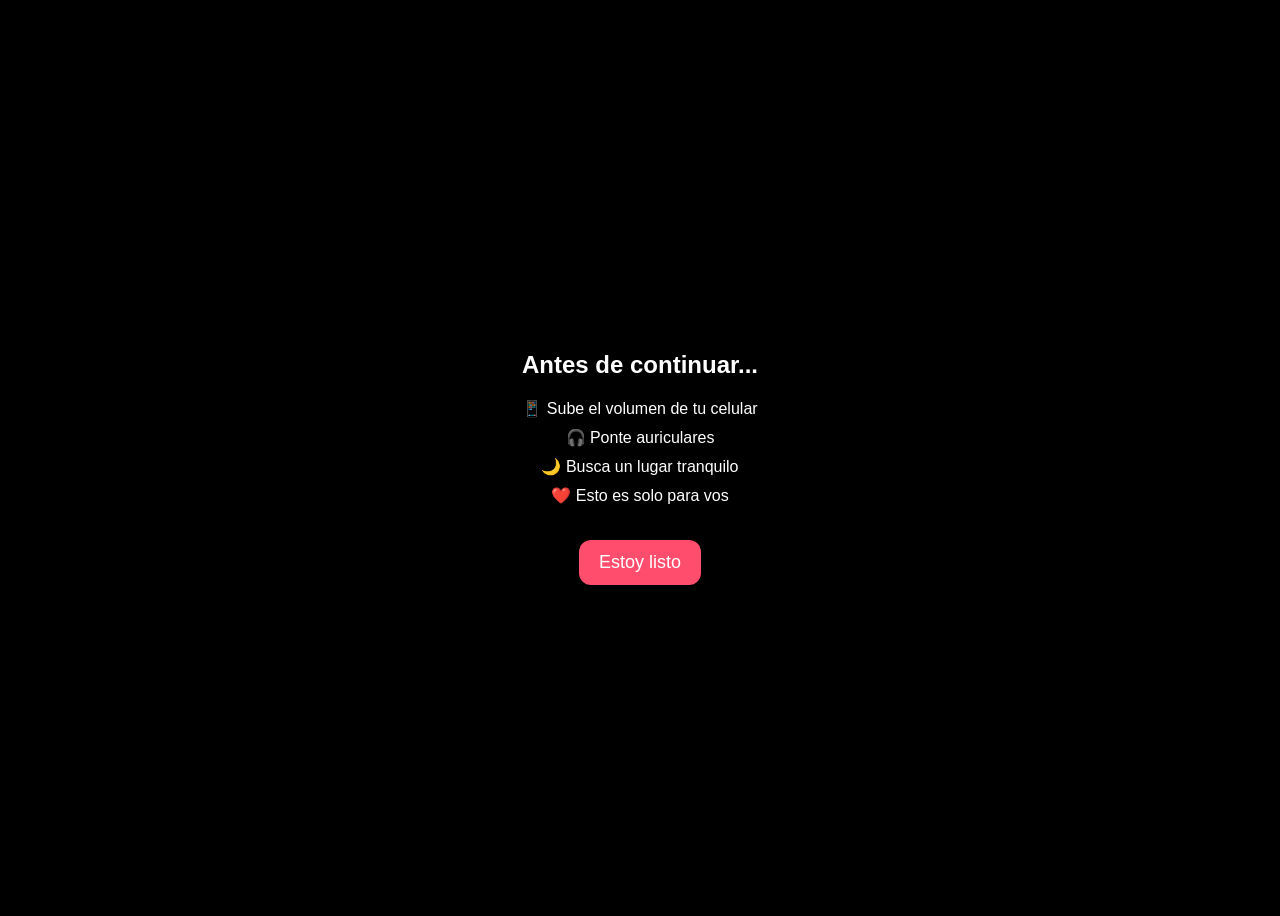
<file: index.html>
<!DOCTYPE html>
<html lang="es">
<head>
<meta charset="UTF-8">
<meta name="viewport" content="width=device-width, initial-scale=1.0">
<title>Antes de empezar...</title>

<style>
body {
    background: black;
    color: white;
    font-family: Arial;
    display: flex;
    justify-content: center;
    align-items: center;
    height: 100vh;
    text-align: center;
}

.container {
    max-width: 90%;
}

h2 {
    margin-bottom: 20px;
}

p {
    margin: 10px 0;
}

button {
    margin-top: 25px;
    padding: 12px 20px;
    font-size: 18px;
    background: #ff4d6d;
    border: none;
    border-radius: 12px;
    color: white;
    cursor: pointer;
}
</style>
</head>

<body>

<div class="container">
    <h2>Antes de continuar...</h2>

    <p>📱 Sube el volumen de tu celular</p>
    <p>🎧 Ponte auriculares</p>
    <p>🌙 Busca un lugar tranquilo</p>
    <p>❤️ Esto es solo para vos</p>

    <button onclick="entrar()">Estoy listo</button>
</div>

<script>
function entrar() {
    window.location.href = "carta.html";
}
</script>

</body>
</html>
</file>
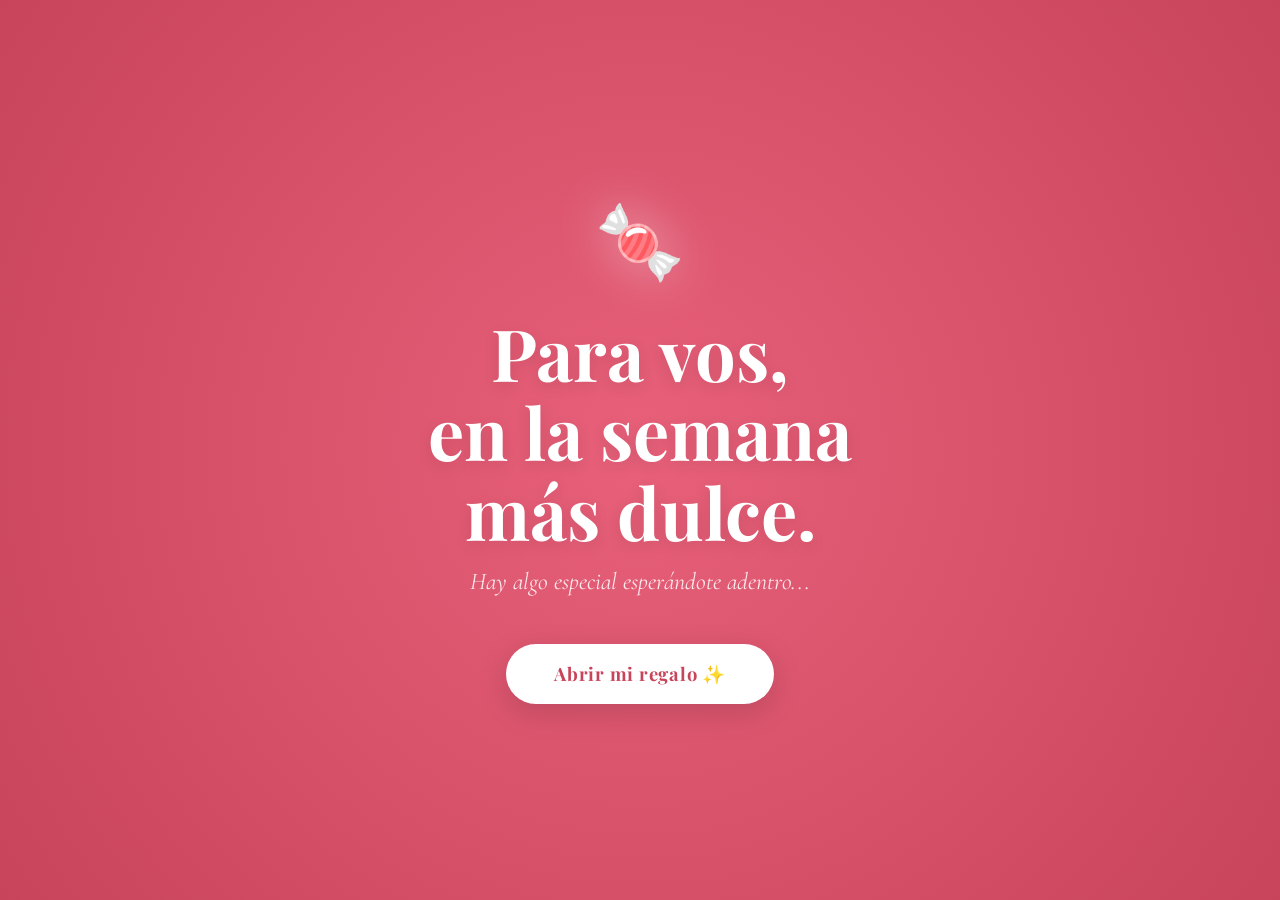
<file: para_vos.html>
<!DOCTYPE html>
<html lang="es">
<head>
<meta charset="UTF-8">
<meta name="viewport" content="width=device-width, initial-scale=1.0">
<title>Para vos 🍬</title>
<link href="https://fonts.googleapis.com/css2?family=Playfair+Display:ital,wght@0,400;0,500;0,600;0,700;1,400;1,600&family=Cormorant+Garamond:ital,wght@0,300;0,400;0,500;1,300;1,400;1,500&family=DM+Sans:wght@300;400;500&display=swap" rel="stylesheet">
<style>
:root{
  --bg:      #FDF6F0;
  --bg2:     #FAF0E8;
  --card:    #FFFFFF;
  --rose:    #C8445A;
  --rose-lt: #E8A0B0;
  --rose-bg: #FFF0F3;
  --gold:    #C4972A;
  --gold-lt: #F0D9A0;
  --cream:   #3D2B1F;
  --muted:   #9A7B6E;
  --choco:   #5C3317;
  --pink:    #F7C5D0;
  --border:  rgba(200,68,90,0.15);
  --shadow:  rgba(196,151,42,0.18);
}

*,*::before,*::after{box-sizing:border-box;margin:0;padding:0}
html{scroll-behavior:smooth}
body{
  font-family:'DM Sans',sans-serif;
  background:var(--bg);
  color:var(--cream);
  min-height:100vh;
  overflow-x:hidden;
}
::-webkit-scrollbar{width:6px}
::-webkit-scrollbar-track{background:var(--bg)}
::-webkit-scrollbar-thumb{background:var(--rose-lt);border-radius:3px}

/* ═══ CANVAS ═══ */
#canvas{position:fixed;inset:0;pointer-events:none;z-index:0}

/* ═══════════════════════════
   INTRO SCREEN
═══════════════════════════ */
#intro{
  position:fixed;inset:0;z-index:50;
  background: radial-gradient(circle at center, #E8607A 0%, var(--rose) 100%);
  display:flex;align-items:center;justify-content:center;flex-direction:column;
  transition:opacity 1.2s ease, transform 1.2s ease;
}
#intro.out{opacity:0;transform:scale(1.04);pointer-events:none}

.intro-inner{text-align:center;padding:2rem;position:relative;z-index:1}

.intro-emoji{
  font-size:4.5rem;display:inline-block;margin-bottom:1.5rem;
  animation:bounce 1.4s ease-in-out infinite;
  filter: drop-shadow(0 0 25px rgba(255,255,255,0.45));
}
@keyframes bounce{0%,100%{transform:translateY(0)}50%{transform:translateY(-16px)}}

.intro-title{
  font-family:'Playfair Display',serif;
  font-size:clamp(2.2rem,7vw,4.5rem);
  color:white; font-weight:700; line-height:1.1;
  margin-bottom:1rem;
  text-shadow: 0 4px 15px rgba(0,0,0,0.1);
}
.intro-sub{
  color:rgba(255,255,255,0.85);font-style:italic;
  font-family:'Cormorant Garamond',serif;
  font-size:clamp(1.1rem,3vw,1.5rem);margin-bottom:3rem;
}

.intro-btn{
  background:white;color:var(--rose);border:none;
  padding:1.1rem 3rem;border-radius:50px;
  font-family:'Playfair Display',serif;font-weight:700;
  font-size:1.15rem;cursor:pointer;letter-spacing:0.04em;
  transition:transform 0.3s,box-shadow 0.3s;
  box-shadow:0 8px 30px rgba(0,0,0,0.15);
  animation: pulseBtn 2s infinite;
}
.intro-btn:hover{
  transform:translateY(-4px) scale(1.03);
  box-shadow:0 16px 44px rgba(0,0,0,0.2);
  animation: none;
}
.intro-btn:active{transform:scale(0.97)}

@keyframes pulseBtn {
  0% { box-shadow: 0 0 0 0 rgba(255, 255, 255, 0.5); }
  70% { box-shadow: 0 0 0 15px rgba(255, 255, 255, 0); }
  100% { box-shadow: 0 0 0 0 rgba(255, 255, 255, 0); }
}

.intro-confetti{
  position:absolute;inset:0;overflow:hidden;pointer-events:none;
}
.conf{
  position:absolute;top:-20px;width:10px;height:10px;border-radius:2px;
  animation:confFall linear infinite;
}
@keyframes confFall{
  to{transform:translateY(110vh) rotate(540deg);opacity:0}
}

/* ═══════════════════════════
   MAIN CONTENT
═══════════════════════════ */
#main{opacity:0;position:relative;z-index:1}
#main.visible{animation:fadeIn 1.2s ease forwards}
@keyframes fadeIn{to{opacity:1}}

/* ─── HERO ─── */
.hero{
  text-align:center;padding:5rem 2rem 3rem;
  position:relative;
}
.hero-tag{
  display:inline-block;
  background:var(--rose-bg);border:1px solid var(--border);
  border-radius:50px;padding:0.4rem 1.2rem;
  font-size:0.8rem;letter-spacing:0.2em;text-transform:uppercase;
  color:var(--rose);font-weight:500;margin-bottom:1.5rem;
}
.hero h1{
  font-family:'Playfair Display',serif;
  font-size:clamp(2.5rem,7vw,5rem);
  font-weight:400;line-height:1.1;
  margin-bottom:1rem;color:var(--cream);
}
.hero h1 em{color:var(--rose);font-style:italic}
.hero-sub{
  font-family:'Cormorant Garamond',serif;
  font-size:clamp(1.1rem,3vw,1.4rem);
  color:var(--muted);font-style:italic;
  max-width:520px;margin:0 auto;line-height:1.8;
}
.divider{
  width:80px;height:2px;
  background:linear-gradient(90deg,transparent,var(--rose-lt),transparent);
  margin:2.5rem auto;
}

/* ─── BOX SECTION ─── */
.box-section{
  max-width:900px;margin:0 auto;
  padding:1rem 2rem 4rem;
  text-align:center;
}
.box-label{
  font-size:0.75rem;letter-spacing:0.35em;text-transform:uppercase;
  color:var(--gold);font-weight:500;margin-bottom:0.5rem;
}
.box-title{
  font-family:'Playfair Display',serif;
  font-size:clamp(1.6rem,4vw,2.5rem);
  color:var(--cream);margin-bottom:0.6rem;
}
.box-desc{
  font-family:'Cormorant Garamond',serif;
  color:var(--muted);font-style:italic;font-size:1.1rem;
  margin-bottom:3rem;line-height:1.7;
}

/* ─── CHOCOLATE BOX ─── */
.choco-box{
  background:linear-gradient(145deg,#7A3B1E,#5C2E14);
  border-radius:24px;padding:2.5rem 2rem;
  box-shadow:0 24px 64px rgba(92,51,23,0.28), 0 4px 0 #3D1A08 inset;
  position:relative;border:3px solid #9A5030;
  max-width:720px;margin:0 auto;
}
.choco-box::before{
  content:'';position:absolute;inset:6px;
  border-radius:18px;border:1px dashed rgba(240,217,160,0.25);
  pointer-events:none;
}
.box-ribbon-h{
  position:absolute;top:50%;left:0;right:0;height:3px;
  background:linear-gradient(90deg,transparent,var(--gold-lt),transparent);
  transform:translateY(-50%);pointer-events:none;
}
.box-ribbon-v{
  position:absolute;left:50%;top:0;bottom:0;width:3px;
  background:linear-gradient(180deg,transparent,var(--gold-lt),transparent);
  transform:translateX(-50%);pointer-events:none;
}
.box-grid{
  display:grid;grid-template-columns:repeat(auto-fill,minmax(130px,1fr));
  gap:1.2rem;position:relative;z-index:1;
}

/* ─── CHOCO ITEM ─── */
.choco-item{
  aspect-ratio:1;border-radius:14px;cursor:pointer;
  position:relative;overflow:hidden;
  transition:transform 0.35s cubic-bezier(.2,.8,.2,1), box-shadow 0.35s;
  border:2px solid rgba(240,217,160,0.2);
}
.choco-item:hover:not(.opened){
  transform:translateY(-8px) scale(1.05);
  box-shadow:0 20px 44px rgba(0,0,0,0.4);
}
.choco-item:hover .choco-glow{opacity:1}
.choco-item.opened{cursor:default}
.choco-item.opened .choco-front{transform:rotateY(90deg)}
.choco-item.opened .choco-back{transform:rotateY(0deg)}

.choco-front,.choco-back{
  position:absolute;inset:0;
  border-radius:12px;backface-visibility:hidden;
  transition:transform 0.6s cubic-bezier(.4,0,.2,1);
  display:flex;align-items:center;justify-content:center;
  flex-direction:column;padding:0.8rem;
}
.choco-front{
  background:linear-gradient(145deg,#4A1E0A,#2D0E02);
}
.choco-back{
  transform:rotateY(-90deg);
  background:linear-gradient(145deg,var(--rose-bg),#FFE4EA);
  color:var(--cream);text-align:center;
}

.choco-glow{
  position:absolute;inset:0;opacity:0;
  background:radial-gradient(circle at 35% 35%, rgba(240,217,160,0.18), transparent 65%);
  transition:opacity 0.3s;pointer-events:none;border-radius:12px;
}
.choco-emoji{font-size:2rem;display:block;margin-bottom:0.3rem}
.choco-day{
  font-family:'Playfair Display',serif;color:var(--gold-lt);
  font-size:0.7rem;letter-spacing:0.15em;text-transform:uppercase;
}
.choco-msg{
  font-family:'Cormorant Garamond',serif;
  font-size:0.88rem;line-height:1.55;color:var(--cream);
  font-style:italic;
}
.choco-heart{
  font-size:1.1rem;margin-top:0.5rem;display:block;color:var(--rose);
}

/* ─── LETTER SECTION ─── */
.letter-section{
  max-width:720px;margin:0 auto;
  padding:1rem 2rem 4rem;
}
.letter-card{
  background:var(--card);
  border:1px solid var(--border);
  border-radius:24px;
  padding:3rem 2.5rem;
  position:relative;
  box-shadow:0 8px 40px rgba(200,68,90,0.06), 0 2px 12px rgba(196,151,42,0.08);
}
.letter-card::before{
  content:'';position:absolute;
  top:-2px;left:50%;transform:translateX(-50%);
  width:60px;height:4px;border-radius:0 0 4px 4px;
  background:linear-gradient(90deg,var(--rose),var(--gold));
}
.letter-stamp{
  position:absolute;top:1.5rem;right:1.8rem;
  font-size:2rem;opacity:0.35;
  font-family:'Playfair Display',serif;
  transform:rotate(8deg);color:var(--rose);
}
.letter-date{
  font-size:0.78rem;letter-spacing:0.2em;text-transform:uppercase;
  color:var(--muted);margin-bottom:2rem;
}
.letter-greeting{
  font-family:'Playfair Display',serif;
  font-size:1.6rem;font-weight:600;color:var(--rose);
  margin-bottom:1.5rem;font-style:italic;
}
.letter-body{
  font-family:'Cormorant Garamond',serif;
  font-size:1.18rem;line-height:1.9;color:var(--cream);
  margin-bottom:2rem;
}
.letter-body p{margin-bottom:1.2rem}
.letter-sign{
  font-family:'Playfair Display',serif;
  font-size:1.1rem;color:var(--rose);
  text-align:right;font-style:italic;
}
.letter-flowers{font-size:1.6rem;margin-top:0.5rem;display:block;text-align:right}

/* ─── SWEETS JAR ─── */
.jar-section{
  text-align:center;padding:1rem 2rem 5rem;
  max-width:600px;margin:0 auto;
}
.jar-wrap{
  position:relative;display:inline-block;
  margin:2rem auto;cursor:pointer;
  transition:transform 0.3s;
}
.jar-wrap:hover{transform:scale(1.04) rotate(-1deg)}
.jar-svg{width:200px;height:auto;display:block;margin:0 auto;filter:drop-shadow(0 12px 28px rgba(200,68,90,0.2))}
.jar-count{
  position:absolute;top:38%;left:50%;transform:translate(-50%,-50%);
  font-family:'Playfair Display',serif;font-weight:700;
  font-size:2.8rem;color:var(--rose);pointer-events:none;
  text-shadow:0 2px 8px rgba(255,255,255,0.8);
}
.jar-label{
  font-family:'Cormorant Garamond',serif;
  font-style:italic;font-size:1.2rem;color:var(--muted);
  margin-top:0;
}
.jar-hint{
  font-family:'Cormorant Garamond',serif;
  font-style:italic;font-size:0.95rem;color:var(--rose);
  margin-top:0.6rem;
}
.jar-btn{
  display:inline-block;margin-top:1.5rem;
  background:var(--rose);color:white;
  border:none;border-radius:50px;
  padding:1rem 2.5rem;font-family:'Playfair Display',serif;
  font-size:1.05rem;font-weight:600;cursor:pointer;
  transition:transform 0.3s,box-shadow 0.3s;
  box-shadow:0 6px 24px rgba(200,68,90,0.28);
}
.jar-btn:hover{transform:translateY(-4px);box-shadow:0 14px 36px rgba(200,68,90,0.35)}

/* ─── KISS BURST ─── */
.kiss-burst{
  position:fixed;pointer-events:none;z-index:200;
  font-size:2rem;
  animation:kissFly 1.4s ease-out forwards;
}
@keyframes kissFly{
  0%{opacity:1;transform:translate(0,0) scale(0.4)}
  60%{opacity:1;transform:translate(var(--tx),var(--ty)) scale(1.2)}
  100%{opacity:0;transform:translate(var(--tx2),var(--ty2)) scale(0.8)}
}

/* ─── SECRET ENVELOPES ─── */
.mail-section{
  max-width:900px;margin:0 auto;
  padding:1rem 2rem 4rem;
  text-align:center;
}
.mail-grid{
  display:grid;grid-template-columns:repeat(auto-fill,minmax(150px,1fr));
  gap:1.4rem;max-width:700px;margin:0 auto;
}
.mail-item{
  aspect-ratio:1;border-radius:16px;position:relative;cursor:pointer;
  background:linear-gradient(145deg,#FFFFFF,var(--rose-bg));
  border:2px solid var(--border);
  display:flex;align-items:center;justify-content:center;flex-direction:column;
  transition:transform 0.3s,box-shadow 0.3s;
  padding:1rem;
}
.mail-item.unlocked:hover{
  transform:translateY(-6px) scale(1.04);
  box-shadow:0 18px 40px rgba(200,68,90,0.2);
}
.mail-item.unlocked{border-color:var(--rose-lt)}
.mail-item.locked{
  opacity:0.55;cursor:not-allowed;
  background:linear-gradient(145deg,#F3EAE3,#EADFD5);
}
.mail-item.read{
  border-color:var(--gold-lt);
  background:linear-gradient(145deg,#FFF8EC,#FFF0DA);
}
.mail-emoji{font-size:2.4rem;margin-bottom:0.5rem}
.mail-num{
  font-family:'Playfair Display',serif;font-size:0.75rem;
  letter-spacing:0.15em;text-transform:uppercase;color:var(--muted);
}
.mail-lock{font-size:1.3rem;margin-top:0.3rem;opacity:0.7}
.mail-read-tag{
  position:absolute;top:8px;right:10px;font-size:0.9rem;color:var(--gold);
}

/* Modal overlay for reading a secret letter */
.mail-overlay{
  position:fixed;inset:0;z-index:300;
  background:rgba(61,43,31,0.55);
  display:flex;align-items:center;justify-content:center;
  padding:1.5rem;
  opacity:0;pointer-events:none;
  transition:opacity 0.35s ease;
}
.mail-overlay.show{opacity:1;pointer-events:auto}
.mail-modal{
  background:var(--card);border-radius:22px;
  max-width:520px;width:100%;padding:2.6rem 2.2rem;
  position:relative;
  box-shadow:0 30px 80px rgba(0,0,0,0.25);
  transform:translateY(24px) scale(0.96);
  transition:transform 0.35s ease;
}
.mail-overlay.show .mail-modal{transform:translateY(0) scale(1)}
.mail-modal-close{
  position:absolute;top:1.1rem;right:1.3rem;
  background:none;border:none;font-size:1.3rem;color:var(--muted);
  cursor:pointer;line-height:1;
}
.mail-modal-title{
  font-family:'Playfair Display',serif;font-style:italic;
  font-size:1.4rem;color:var(--rose);margin-bottom:1.2rem;
}
.mail-modal-body{
  font-family:'Cormorant Garamond',serif;
  font-size:1.15rem;line-height:1.85;color:var(--cream);
}
.mail-modal-foot{
  margin-top:1.6rem;font-family:'Cormorant Garamond',serif;
  font-style:italic;color:var(--muted);font-size:0.95rem;
}

/* ─── FINAL QUOTE ─── */
.quote-section{
  text-align:center;padding:2rem 2rem 6rem;
  position:relative;
}
.quote-mark{
  font-family:'Playfair Display',serif;
  font-size:6rem;color:var(--rose-lt);line-height:0.6;
  display:block;margin-bottom:1.5rem;
}
.quote-text{
  font-family:'Playfair Display',serif;
  font-size:clamp(1.4rem,3.5vw,2.2rem);
  font-style:italic;font-weight:400;
  color:var(--cream);max-width:600px;margin:0 auto;
  line-height:1.5;
}
.quote-author{
  font-family:'Cormorant Garamond',serif;
  color:var(--muted);font-size:1rem;margin-top:1.2rem;
  letter-spacing:0.1em;
}

/* ─── ANIMATIONS ─── */
@keyframes popIn{
  from{opacity:0;transform:scale(0.6)}
  to{opacity:1;transform:scale(1)}
}

/* ─── RESPONSIVE ─── */
@media(max-width:520px){
  .choco-box{padding:1.5rem 1rem}
  .box-grid{grid-template-columns:repeat(3,1fr);gap:0.8rem}
  .letter-card{padding:2rem 1.4rem}
  .letter-body{font-size:1.05rem}
  .choco-msg{font-size:0.8rem}
  .mail-grid{grid-template-columns:repeat(3,1fr);gap:0.8rem}
  .mail-modal{padding:2rem 1.4rem}
}
</style>
</head>
<body>
<canvas id="canvas"></canvas>

<div id="intro">
  <div class="intro-confetti" id="confetti"></div>
  <div class="intro-inner">
    <span class="intro-emoji">🍬</span>
    <h1 class="intro-title">Para vos,<br>en la semana<br>más dulce.</h1>
    <p class="intro-sub">Hay algo especial esperándote adentro...</p>
    <button class="intro-btn" onclick="startPage()">Abrir mi regalo ✨</button>
  </div>
</div>

<div id="main" style="display:none">

  <div class="hero">
    <div class="hero-tag">✦ Semana de la Dulzura</div>
    <h1>No puedo regalarte<br>algo, pero <em>sí puedo</em><br>regalarte esto.</h1>
    <p class="hero-sub">Siete chocolates a destiempo, una carta, una jarra de besos y algunas cartas secretas. Porque las mejores sorpresas a veces se hacen esperar un poquito..</p>
    <div class="divider"></div>
  </div>

  <div class="box-section">
    <p class="box-label">✦ Abrí uno por día</p>
    <h2 class="box-title">Tu caja de chocolates</h2>
    <p class="box-desc">Tocá cada bombón para descubrir el mensaje adentro.<br>Son todos para vos.</p>

    <div class="choco-box">
      <div class="box-ribbon-h"></div>
      <div class="box-ribbon-v"></div>
      <div class="box-grid" id="choco-grid"></div>
    </div>
  </div>

  <div class="letter-section">
    <p class="box-label">✦ Una carta</p>
    <h2 class="box-title" style="margin-bottom:2rem">Para leerte despacito</h2>
    <div class="letter-card">
      <span class="letter-stamp">💌</span>
      <p class="letter-date">Julio · Semana de la Dulzura</p>
      <p class="letter-greeting">Hola, wa</p>
      <div class="letter-body">
        <p>Sé que la tradición dice que hay que regalar algo dulce esta semana. Y yo quería darte algo, pero a veces las distancias, los tiempos o las circunstancias no ayudan</p>
        <p>Entonces hice lo que pude: armar esta pequeña sorpresa para vos. Y aunque el regalo llegue un poquito tarde, lo importante es que acá está. Sin moño, sin papel de regalo, sin delivery. Solo yo, tratando de que sientas algo lindo hoy.</p>
        <p>Porque hay personas que hacen más dulce la vida con solo existir. Con una sonrisa, con una respuesta a tiempo, con esa manera tan tuya de ser que es imposible no notar.</p>
        <p>Así que esta semana, aunque no haya chocolates de verdad, sí hay algo que es: el pensamiento. El haberme acordado, el querer que estés bien y que te sientas especial, aunque sea un ratito.</p>
        <p>Ojalá te haya sacado al menos una sonrisa. Te la merecés.</p> 
      </div>
      <p class="letter-sign">Con todo lo que tengo para dar,<br>quien te hizo esto. 🍬</p>
      <span class="letter-flowers">🌸 🌷 🌺</span>
    </div>
  </div>

  <div class="jar-section">
    <p class="box-label">✦ De mí para vos</p>
    <h2 class="box-title">Un frasco lleno de besos </h2>
    <p class="box-desc" style="font-family:'Cormorant Garamond',serif;font-style:italic;color:var(--muted);font-size:1.1rem;line-height:1.7">
      Este frasco ya viene lleno: Son besos en el cachete, abrazos y mucho cariño, guardados para vos.<br>
      Cada vez que lo toques, vas a liberar un poquito de todo eso y va a viajar directo hacia vos.
    </p>
    </p>
    <div class="jar-wrap" onclick="addKiss(event)">
      <svg class="jar-svg" viewBox="0 0 200 260" fill="none" xmlns="http://www.w3.org/2000/svg">
        <rect x="55" y="18" width="90" height="20" rx="6" fill="#C8445A"/>
        <rect x="62" y="14" width="76" height="12" rx="5" fill="#E8607A"/>
        <path d="M35 50 Q30 60 28 110 Q26 160 30 220 Q32 240 50 245 L150 245 Q168 240 170 220 Q174 160 172 110 Q170 60 165 50 Z" fill="white" stroke="#F7C5D0" stroke-width="2"/>
        <rect x="48" y="110" width="104" height="90" rx="10" fill="#FFF0F3" stroke="#E8A0B0" stroke-width="1.5"/>
        <text x="100" y="140" text-anchor="middle" font-family="serif" font-size="11" fill="#C8445A" font-style="italic">Besos míos</text>
        <text x="100" y="156" text-anchor="middle" font-family="serif" font-size="14" fill="#C8445A" font-weight="bold">para vos</text>
        <text x="100" y="174" text-anchor="middle" font-size="18">🍬💋🌸</text>
        <text x="100" y="190" text-anchor="middle" font-family="serif" font-size="10" fill="#9A7B6E">Cosecha: este julio</text>
        <ellipse cx="68" cy="80" rx="8" ry="20" fill="white" opacity="0.35" transform="rotate(-15 68 80)"/>
      </svg>
      <div class="jar-count" id="kiss-count">0</div>
    </div>
    <p class="jar-label">Cariño que ya viajaron hacia vos</p>

    <button class="jar-btn" onclick="addKiss(event)">
      Liberar beso  💋
    </button>
  </div>

  <div class="mail-section">
    <p class="box-label">✦ Correo secreto</p>
    <h2 class="box-title">Cartas que se van desbloqueando</h2>
    <p class="box-desc">Abrí el primer sobre para leerlo. Los demás se van a ir desbloqueando a medida que leas los anteriores.</p>
    <div class="mail-grid" id="mail-grid"></div>
  </div>

  <div class="mail-overlay" id="mail-overlay">
    <div class="mail-modal">
      <button class="mail-modal-close" onclick="closeMail()">✕</button>
      <p class="mail-modal-title" id="mail-modal-title">Carta secreta</p>
      <div class="mail-modal-body" id="mail-modal-body"></div>
      <p class="mail-modal-foot" id="mail-modal-foot"></p>
    </div>
  </div>

  <div class="quote-section">
    <div class="divider"></div>
    <span class="quote-mark">"</span>
    <p class="quote-text">El mejor momento de esta semana no viene en envoltorio, es el ratito que te tomaste para sonreír con esto.</p>
    <p class="quote-author">— Para vos, esta semana y las que vienen</p>
  </div>

</div>

<script>
/* ═══ CONFETTI INTRO ═══ */
const confColors = ['#FFD6DD','#FFB3BD','#FFF0F3','#FFDEA8','#F7C5D0','#fff'];
const confContainer = document.getElementById('confetti');
for(let i=0;i<55;i++){
  const el = document.createElement('div');
  el.className='conf';
  el.style.left = Math.random()*100+'vw';
  el.style.background = confColors[Math.floor(Math.random()*confColors.length)];
  el.style.animationDuration = (2+Math.random()*4)+'s';
  el.style.animationDelay = (Math.random()*5)+'s';
  el.style.width = el.style.height = (6+Math.random()*10)+'px';
  el.style.opacity = 0.7+Math.random()*0.3;
  confContainer.appendChild(el);
}

/* ═══ START ═══ */
function startPage(){
  const intro = document.getElementById('intro');
  const main  = document.getElementById('main');
  intro.classList.add('out');
  main.style.display = 'block';
  setTimeout(()=>{
    main.classList.add('visible');
    intro.style.display='none';
  }, 1200);
}

/* ═══ CANVAS PARTICLES ═══ */
const canvas = document.getElementById('canvas');
const ctx    = canvas.getContext('2d');
let W, H;
function resizeCv(){
  W = canvas.width  = window.innerWidth;
  H = canvas.height = window.innerHeight;
}
resizeCv(); window.addEventListener('resize', resizeCv);

const EMOJIS = ['🫂','💗','🌸','💕','🌷','✨','🍭','💝','🌺','💖'];

class Floater{
  constructor(){this.reset(true)}
  reset(init=false){
    this.x = Math.random()*W;
    this.y = init ? Math.random()*H : -30;
    this.size = 14 + Math.random()*18;
    this.speedY = 0.3 + Math.random()*0.7;
    this.speedX = (Math.random()-0.5)*0.4;
    this.rot = Math.random()*Math.PI*2;
    this.rotS = (Math.random()-0.5)*0.025;
    this.opacity = 0.06 + Math.random()*0.22;
    this.emoji = EMOJIS[Math.floor(Math.random()*EMOJIS.length)];
  }
  update(){
    this.y += this.speedY;
    this.x += this.speedX;
    this.rot += this.rotS;
    if(this.y > H+40) this.reset();
    if(this.x < -40 || this.x > W+40) this.reset();
  }
  draw(){
    ctx.save();
    ctx.translate(this.x, this.y);
    ctx.rotate(this.rot);
    ctx.globalAlpha = this.opacity;
    ctx.font = this.size+'px serif';
    ctx.textAlign='center'; ctx.textBaseline='middle';
    ctx.fillText(this.emoji, 0, 0);
    ctx.restore();
  }
}

const floaters = Array.from({length:35}, ()=>new Floater());
(function loop(){
  ctx.clearRect(0,0,W,H);
  floaters.forEach(f=>{f.update();f.draw()});
  requestAnimationFrame(loop);
})();

/* ═══ CHOCOLATES ═══ */
const chocolates = [
  {emoji:'🍫', day:'Miércoles dulce',   msg:'Sos de esas personas que aparecen poco y cambian todo.'},
  {emoji:'🍬', day:'Jueves inolvidable',     msg:'Hay algo en la manera en la que sos que hace el mundo muy distinto.'},
  {emoji:'🌹', day:'Viernes soñado',    msg:'Si pudiera elegir a alguien en quien pensar, siempre te elegiría a vos.'},
  {emoji:'🍭', day:'Sábado especial',   msg:'No necesitás hacer nada para ser especial. Ya lo sos. Solo por ser vos.'},
  {emoji:'💗', day:'Domingo de magia',     msg:'Ojalá alguien te diga hoy lo bien que te queda sonreír.'},
  {emoji:'🌸', day:'Lunes tierno',      msg:'Hay personas que llegan a tu vida y te hacen entender por qué vale la pena todo.'},
  {emoji:'✨', day:'Martes especial',     msg:'Esta semana te regalaría todos los dulces del mundo. Quédate con este.'},
];

const grid = document.getElementById('choco-grid');
chocolates.forEach((ch, i) => {
  const el = document.createElement('div');
  el.className = 'choco-item';
  el.innerHTML = `
    <div class="choco-front">
      <div class="choco-glow"></div>
      <span class="choco-emoji">${ch.emoji}</span>
      <span class="choco-day">${ch.day}</span>
    </div>
    <div class="choco-back">
      <p class="choco-msg">"${ch.msg}"</p>
      <span class="choco-heart">♥</span>
    </div>
  `;
  el.addEventListener('click', ()=>{
    if(el.classList.contains('opened')) return;
    el.classList.add('opened');
    spawnHearts(el);
  });
  grid.appendChild(el);
});

function spawnHearts(el){
  const rect = el.getBoundingClientRect();
  const cx = rect.left + rect.width/2;
  const cy = rect.top + rect.height/2;
  ['💗','✨','🌸','💕'].forEach((em, i)=>{
    const h = document.createElement('div');
    h.textContent = em;
    h.className = 'kiss-burst';
    h.style.left = cx+'px';
    h.style.top  = cy+'px';
    const angle = (i/4)*Math.PI*2 + Math.random()*0.5;
    const dist = 60 + Math.random()*60;
    h.style.setProperty('--tx', Math.cos(angle)*dist+'px');
    h.style.setProperty('--ty', Math.sin(angle)*dist-60+'px');
    h.style.setProperty('--tx2', Math.cos(angle)*(dist+40)+'px');
    h.style.setProperty('--ty2', Math.sin(angle)*(dist+40)-100+'px');
    h.style.animationDelay = (i*0.08)+'s';
    document.body.appendChild(h);
    setTimeout(()=>h.remove(), 1600);
  });
}

/* ═══ KISS JAR ═══
   Los besos de este frasco siempre viajan de vos (quien arma la página) hacia ella.
   Cada click "libera" uno de esos besos y se lo manda. */
let kisses = 0;
const kissCount = document.getElementById('kiss-count');

function addKiss(e){
  kisses++;
  kissCount.textContent = kisses;
  kissCount.style.animation = 'none';
  kissCount.offsetHeight;
  kissCount.style.animation = 'popIn 0.4s cubic-bezier(.2,.8,.2,1)';

  const emojis = ['💋','💗','💕','✨','🌸','💝'];
  const em = emojis[Math.floor(Math.random()*emojis.length)];
  const burst = document.createElement('div');
  burst.textContent = em;
  burst.className = 'kiss-burst';
  burst.style.left = (e.clientX || window.innerWidth/2)+'px';
  burst.style.top  = (e.clientY || window.innerHeight/2)+'px';
  const angle = -Math.PI/2 + (Math.random()-0.5)*Math.PI;
  const dist  = 80 + Math.random()*80;
  burst.style.setProperty('--tx', Math.cos(angle)*dist+'px');
  burst.style.setProperty('--ty', Math.sin(angle)*dist+'px');
  burst.style.setProperty('--tx2', Math.cos(angle)*(dist+40)+'px');
  burst.style.setProperty('--ty2', Math.sin(angle)*(dist+40)-30+'px');
  document.body.appendChild(burst);
  setTimeout(()=>burst.remove(), 1500);
}

/* ═══ SECRET LETTERS (sobres que se desbloquean uno por uno) ═══ */
const secretLetters = [
  {
    title:'Carta secreta N.º 1',
    body:`<p>Si estás leyendo esto, ya encontraste el primer sobre. Este es un espacio aparte, solo para las cosas que no dije en la carta grande.</p>
          <p>Primera confesión: pensé mucho si era correcto o incorrecto hacer esto, pero al final el corazón le ganó a la razón.</p>`,
    foot:'Guardá esto. Viene más.'
  },
  {
    title:'Carta secreta N.º 2',
    body:`<p>Segunda confesión: Querer a alguien que no siente lo mismo a veces no es fácil, pero hacerte este regalo sí lo fue.</p>
          <p>Porque más allá de todo, sos una persona importantísima para mí y me hace feliz verte feliz.</p>`,
    foot:'Uno menos para llegar al final.'
  },
  {
    title:'Carta secreta N.º 3',
    body:`<p>Tercera confesión: De todas las maneras en las que podría haberte escrito, siempre busco alguna distinta para hacerlo o intentar sorprenderte.</p>`,
    foot:'Ya casi. Falta poco.'
  },
  {
    title:'Carta secreta N.º 4',
    body:`<p>Cuarta confesión: No necesito mirar el calendario para que se me ocurran cosas nuevas. Las ideas simplemente aparecen.</p>
          <p>Esta semana fue solo el "motivo" que me faltaba para darle forma a esto y regalártelo.</p>`,
    foot:'Un sobre más.'
  },
  {
    title:'Carta secreta N.º 5',
    body:`<p>Última confesión: Gracias por abrir cada sobre hasta llegar acá. Eso ya dice algo lindo de vos.</p>
          <p>Ojalá esta semana, y las que vienen, tengan un poquito más de dulzura gracias a esto.</p>`,
    foot:'Fin del correo secreto. Con cariño, siempre.'
  }
];

let mailUnlocked = 0; // cuántos sobres están desbloqueados (empieza en 1)
mailUnlocked = 1;
const mailRead = new Array(secretLetters.length).fill(false);

const mailGrid = document.getElementById('mail-grid');
function renderMail(){
  mailGrid.innerHTML = '';
  secretLetters.forEach((letter, i)=>{
    const isUnlocked = i < mailUnlocked;
    const isRead = mailRead[i];
    const el = document.createElement('div');
    el.className = 'mail-item ' + (isUnlocked ? 'unlocked' : 'locked') + (isRead ? ' read' : '');
    el.innerHTML = `
      ${isRead ? '<span class="mail-read-tag">✓</span>' : ''}
      <span class="mail-emoji">${isUnlocked ? (isRead ? '💌' : '✉️') : '🔒'}</span>
      <span class="mail-num">Sobre ${i+1}</span>
      ${!isUnlocked ? '<span class="mail-lock">bloqueado</span>' : ''}
    `;
    if(isUnlocked){
      el.addEventListener('click', ()=>openMail(i));
    }
    mailGrid.appendChild(el);
  });
}
renderMail();

const mailOverlay = document.getElementById('mail-overlay');
function openMail(i){
  const letter = secretLetters[i];
  document.getElementById('mail-modal-title').textContent = letter.title;
  document.getElementById('mail-modal-body').innerHTML = letter.body;
  document.getElementById('mail-modal-foot').textContent = letter.foot;
  mailOverlay.classList.add('show');
  if(!mailRead[i]){
    mailRead[i] = true;
    if(mailUnlocked < secretLetters.length && i === mailUnlocked - 1){
      mailUnlocked++;
    }
  }
}
function closeMail(){
  mailOverlay.classList.remove('show');
  renderMail();
}
mailOverlay.addEventListener('click', (e)=>{
  if(e.target === mailOverlay) closeMail();
});

/* ═══ KEYFRAMES via JS for count animation ═══ */
const ks = document.createElement('style');
ks.textContent = `
@keyframes popIn{
  0%{transform:translate(-50%,-50%) scale(0.5)}
  70%{transform:translate(-50%,-50%) scale(1.3)}
  100%{transform:translate(-50%,-50%) scale(1)}
}
.jar-count{transform:translate(-50%,-50%);}
`;
document.head.appendChild(ks);
</script>
</body>
</html>
</file>
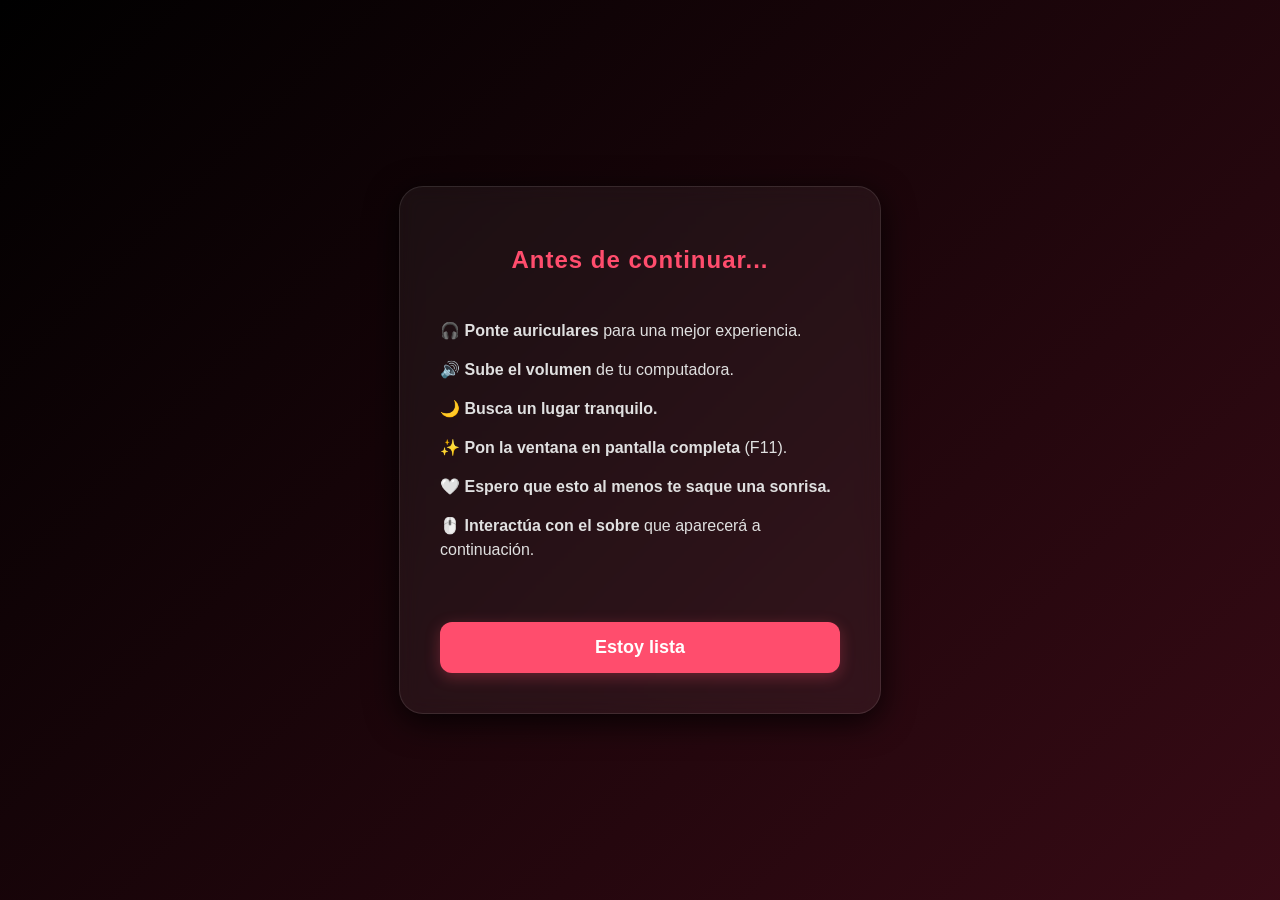
<file: previa.html>
<!DOCTYPE html>
<html lang="es">
<head>
<meta charset="UTF-8">
<meta name="viewport" content="width=device-width, initial-scale=1.0">
<title>Antes de empezar...</title>

<style>
body {
    margin: 0;
    min-height: 100dvh; /* 🔥 Ajuste dinámico para pantallas de celulares */
    background: linear-gradient(-45deg, #000000, #1a1a1a, #4a0e1c, #000000);
    background-size: 400% 400%;
    animation: gradientBG 15s ease infinite;
    color: white;
    font-family: 'Segoe UI', Tahoma, Geneva, Verdana, sans-serif;
    display: flex;
    justify-content: center;
    align-items: center;
    overflow: hidden;
}

@keyframes gradientBG {
    0% { background-position: 0% 50%; }
    50% { background-position: 100% 50%; }
    100% { background-position: 0% 50%; }
}

.container {
    max-width: 400px;
    width: 85%;
    padding: 40px;
    background: rgba(255, 255, 255, 0.05);
    backdrop-filter: blur(10px);
    -webkit-backdrop-filter: blur(10px);
    border-radius: 24px;
    border: 1px solid rgba(255, 255, 255, 0.1);
    box-shadow: 0 8px 32px 0 rgba(0, 0, 0, 0.8);
    text-align: center;
}

h2 {
    margin-bottom: 30px;
    color: #ff4d6d;
    font-size: 24px;
    letter-spacing: 1px;
}

.steps {
    text-align: left;
    display: inline-block;
    margin-bottom: 20px;
}

p {
    margin: 15px 0;
    font-size: 16px;
    color: #e0e0e0;
    line-height: 1.5;
}

button {
    margin-top: 25px;
    width: 100%;
    padding: 15px;
    font-size: 18px;
    font-weight: bold;
    background: #ff4d6d;
    border: none;
    border-radius: 12px;
    color: white;
    cursor: pointer;
    transition: transform 0.2s, background 0.3s;
    box-shadow: 0 4px 15px rgba(255, 77, 109, 0.3);
}

button:hover {
    background: #ff758f;
    transform: translateY(-2px);
}

button:active {
    transform: translateY(0);
}

/* ✨ ANIMACIÓN EN CASCADA */
.fade-up {
    opacity: 0;
    transform: translateY(20px);
    animation: fadeUp 0.8s forwards;
}

@keyframes fadeUp {
    to {
        opacity: 1;
        transform: translateY(0);
    }
}

/* Tiempos de aparición (cada línea tarda un poquito más) */
.delay-1 { animation-delay: 0.4s; }
.delay-2 { animation-delay: 1.2s; }
.delay-3 { animation-delay: 2.0s; }
.delay-4 { animation-delay: 2.8s; }
.delay-5 { animation-delay: 3.6s; }
.delay-6 { animation-delay: 4.4s; }
.delay-7 { animation-delay: 5.2s; }
.delay-8 { animation-delay: 6.0s; } /* El botón aparece al final */

</style>
</head>

<body>

<div class="container">
    <h2 class="fade-up delay-1">Antes de continuar... </h2>

    <div class="steps">
        <p class="fade-up delay-2">🎧 <b>Ponte auriculares</b> para una mejor experiencia.</p>
        <p class="fade-up delay-3">🔊 <b>Sube el volumen</b> de tu computadora.</p>
        <p class="fade-up delay-4">🌙 <b>Busca un lugar tranquilo.</b></p>
        <p class="fade-up delay-5">✨ <b>Pon la ventana en pantalla completa</b> (F11).</p>
        <p class="fade-up delay-6">🤍 <b>Espero que esto al menos te saque una sonrisa.</b></p>
        <p class="fade-up delay-7">🖱️ <b>Interactúa con el sobre</b> que aparecerá a continuación.</p>
    </div>

    <button class="fade-up delay-8" onclick="entrar()">Estoy lista</button>
</div>

<script>
function entrar() {
    window.location.href = "carta.html";
}
</script>

</body>
</html>
</file>
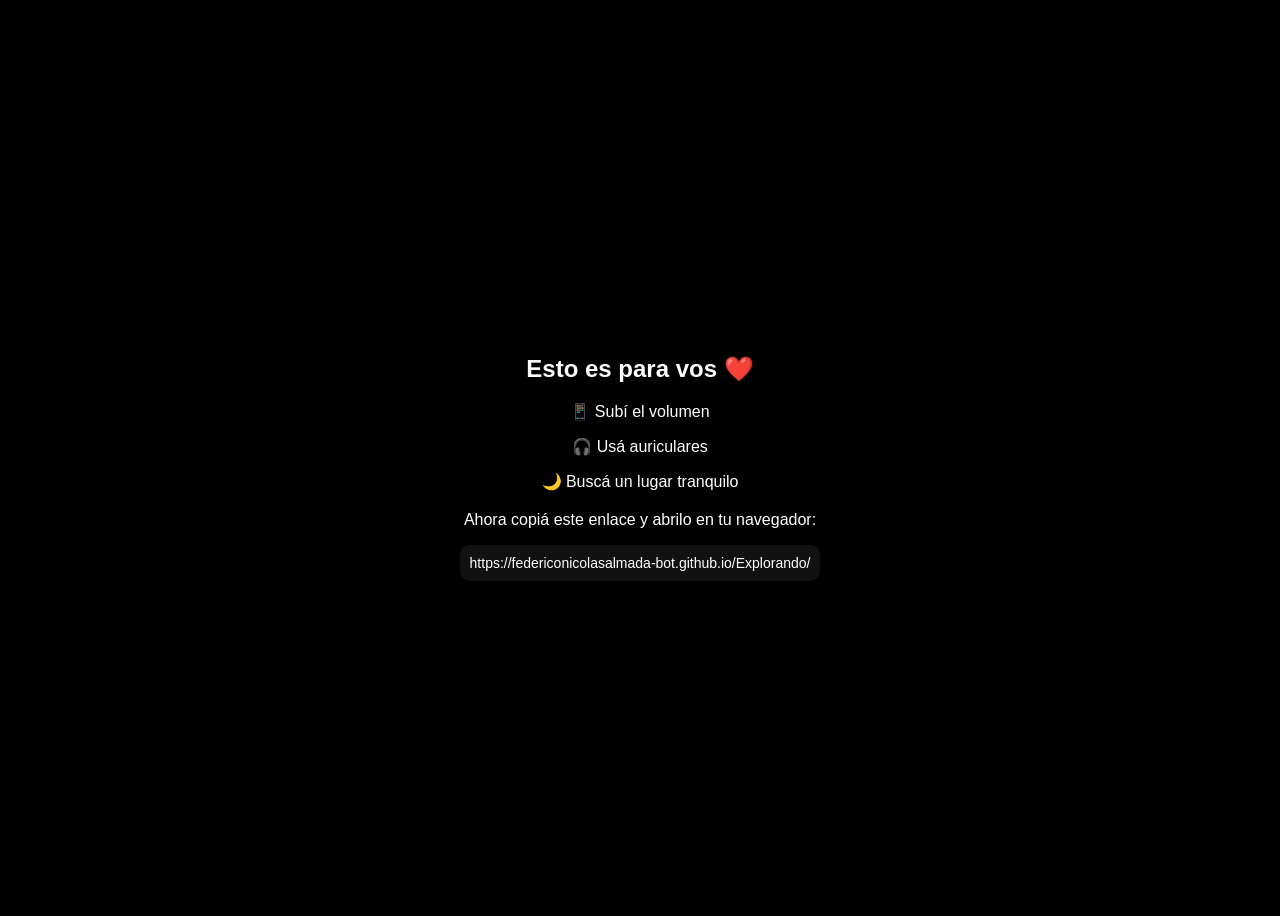
<file: Qr.html>
<!DOCTYPE html>
<html lang="es">
<head>
<meta charset="UTF-8">
<meta name="viewport" content="width=device-width, initial-scale=1.0">
<title>Para vos ❤️</title>

<style>
body {
    background: black;
    color: white;
    font-family: Arial;
    display: flex;
    justify-content: center;
    align-items: center;
    height: 100vh;
    text-align: center;
}

.container {
    max-width: 90%;
}

.link-box {
    background: #111;
    padding: 10px;
    margin-top: 15px;
    border-radius: 10px;
    word-break: break-all;
    font-size: 14px;
}

button {
    margin-top: 15px;
    padding: 10px 15px;
    font-size: 16px;
    background: #ff4d6d;
    border: none;
    border-radius: 10px;
    color: white;
}
</style>
</head>

<body>

<div class="container">
    <h2>Esto es para vos ❤️</h2>

    <p>📱 Subí el volumen</p>
    <p>🎧 Usá auriculares</p>
    <p>🌙 Buscá un lugar tranquilo</p>

    <p style="margin-top:20px;">
        Ahora copiá este enlace y abrilo en tu navegador:
    </p>

    <div class="link-box">
        https://federiconicolasalmada-bot.github.io/Explorando/
    </div>

</div>

</body>
</html>
</file>
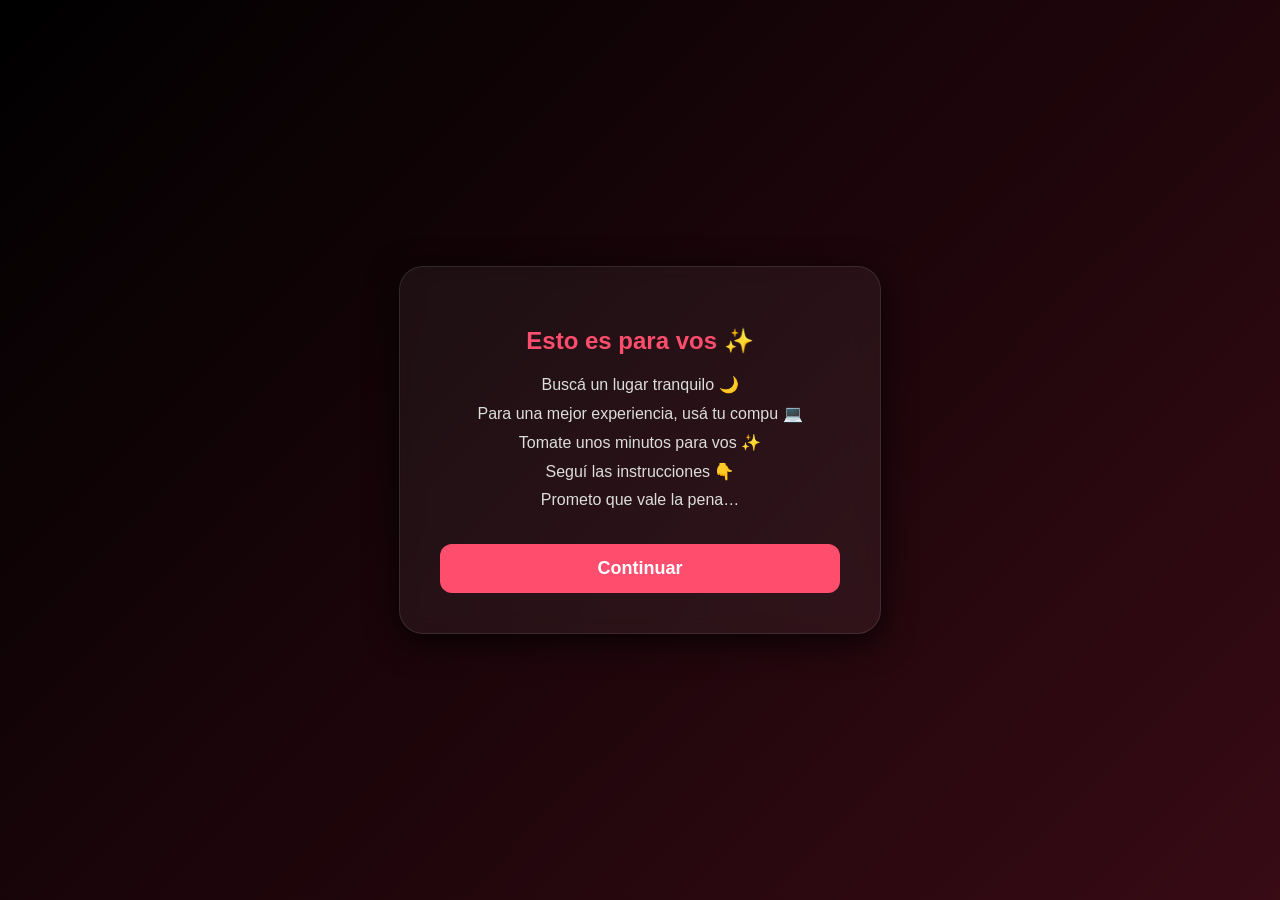
<file: qr.html>
<!DOCTYPE html>
<html lang="es">
<head>
<meta charset="UTF-8">
<meta name="viewport" content="width=device-width, initial-scale=1.0">
<title>Esto es para vos </title>

<style>
body {
    margin: 0;
    min-height: 100dvh; /* 🔥 Ajuste dinámico para pantallas de celulares */
    background: linear-gradient(-45deg, #000000, #1a1a1a, #4a0e1c, #000000);
    background-size: 400% 400%;
    animation: gradientBG 15s ease infinite;
    color: white;
    font-family: 'Segoe UI', sans-serif;
    display: flex;
    justify-content: center;
    align-items: center;
    overflow: hidden;
}

@keyframes gradientBG {
    0% { background-position: 0% 50%; }
    50% { background-position: 100% 50%; }
    100% { background-position: 0% 50%; }
}

/* CONTENEDOR */
.container {
    max-width: 400px;
    width: 85%;
    padding: 40px;
    background: rgba(255, 255, 255, 0.05);
    backdrop-filter: blur(10px);
    border-radius: 24px;
    border: 1px solid rgba(255,255,255,0.1);
    box-shadow: 0 8px 32px rgba(0,0,0,0.8);
    text-align: center;
}

/* ✨ ANIMACIÓN TEXTO */
.fade-up {
    opacity: 0;
    transform: translateY(20px);
    animation: fadeUp 0.8s forwards;
}

@keyframes fadeUp {
    to {
        opacity: 1;
        transform: translateY(0);
    }
}

/* delays */
.delay-1 { animation-delay: 0.5s; }
.delay-2 { animation-delay: 1.2s; }
.delay-3 { animation-delay: 1.9s; }
.delay-4 { animation-delay: 2.6s; }
.delay-5 { animation-delay: 3.3s; }
.delay-6 { animation-delay: 4s; }
.delay-7 { animation-delay: 4.8s; }

/* ✨ TÍTULO */
h2 {
    color: #ff4d6d;
    margin-bottom: 20px;
    animation: glow 2s ease-in-out infinite alternate;
}

@keyframes glow {
    from { text-shadow: 0 0 5px #ff4d6d; }
    to { text-shadow: 0 0 20px #ff4d6d; }
}

p {
    margin: 10px 0;
    color: #ddd;
}

/* BOTÓN */
button {
    margin-top: 25px;
    padding: 14px;
    width: 100%;
    font-size: 18px;
    font-weight: bold;
    background: #ff4d6d;
    border: none;
    border-radius: 12px;
    color: white;
    cursor: pointer;
    transition: 0.3s;
    opacity: 0;
}

button:hover {
    background: #ff758f;
}

/* LINK FINAL */
.link-container {
    margin-top: 25px;
    display: none;
    opacity: 0;
    transform: translateY(20px);
}

.link-container.show {
    display: block;
    animation: fadeUp 0.8s forwards;
}

/* LINK */
.url-box {
    margin-top: 15px;
    padding: 12px;
    background: #111;
    border-radius: 10px;
    color: #ff4d6d;
    font-size: 13px;
    border: 1px solid #333;
    user-select: none;
    cursor: pointer; /* Agregado para que se note que se puede tocar */
    animation: glowLink 2s infinite alternate;
}

@keyframes glowLink {
    from { box-shadow: 0 0 5px rgba(255,77,109,0.3); }
    to { box-shadow: 0 0 15px rgba(255,77,109,0.8); }
}

.copy-text {
    margin-top: 10px;
    font-size: 14px;
    color: #aaa;
    transition: color 0.3s;
}
</style>
</head>

<body>

<div class="container">

    <h2 class="fade-up delay-1">Esto es para vos ✨</h2>

    <p class="fade-up delay-2">Buscá un lugar tranquilo 🌙</p>
    <p class="fade-up delay-3">Para una mejor experiencia, usá tu compu 💻</p>
    <p class="fade-up delay-4">Tomate unos minutos para vos ✨</p>
    <p class="fade-up delay-5">Seguí las instrucciones 👇</p>
    <p class="fade-up delay-6">Prometo que vale la pena… </p>

    <button class="fade-up delay-7" onclick="mostrar()">Continuar</button>

    <div class="link-container" id="linkBox">
        <p>Ahora viene lo importante 👇</p>

        <div class="url-box" onclick="copiarLink()">
            https://federiconicolasalmada-bot.github.io/Explorando/previa.html
        </div>

        <div class="copy-text" id="mensaje-copia">
            Tocá el link para copiarlo/escribilo en la direccion web de tú 💻
        </div>
    </div>

</div>

<script>
function mostrar() {
    document.getElementById("linkBox").classList.add("show");
}

function copiarLink() {
    const texto = "https://federiconicolasalmada-bot.github.io/Explorando/previa.html";
    const mensaje = document.getElementById("mensaje-copia");

    navigator.clipboard.writeText(texto).then(() => {
        // Mostrar mensaje de éxito
        mensaje.innerHTML = "¡Copiado! ✅ Envialo a tu compu";
        mensaje.style.color = "#ff4d6d";

        // Ocultar después de 3 segundos
        setTimeout(() => {
            mensaje.innerHTML = "Tocá el link para copiarlo/escribilo en tu compu 💻";
            mensaje.style.color = "#aaa";
        }, 3000);
    }).catch(err => {
        console.error("Error al copiar:", err);
    });
}
</script>

</body>
</html>
</file>
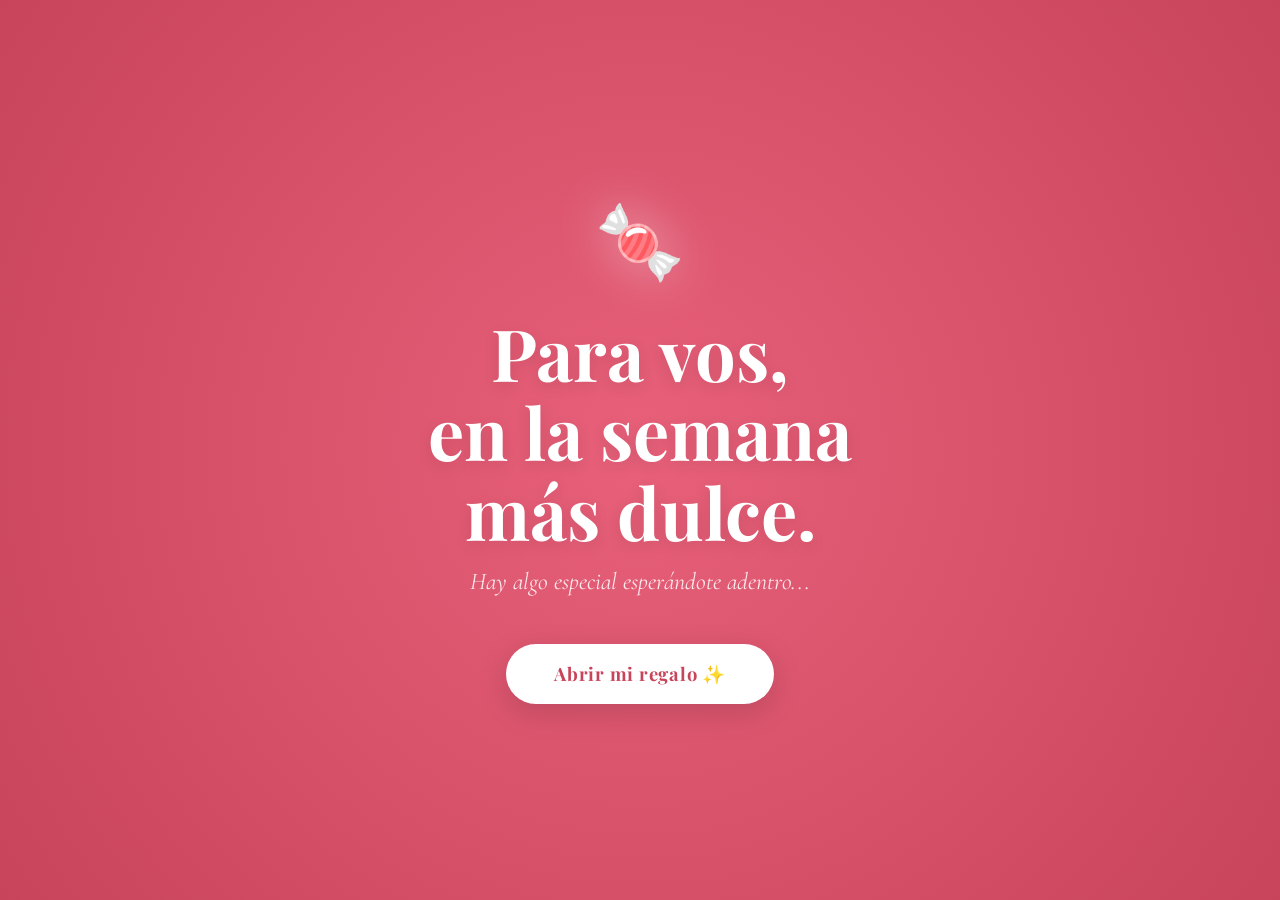
<file: Semana_de_la_Dulzura.html>
<!DOCTYPE html>
<html lang="es">
<head>
<meta charset="UTF-8">
<meta name="viewport" content="width=device-width, initial-scale=1.0">
<title>Semana de la Dulzura 🍬</title>
<link href="https://fonts.googleapis.com/css2?family=Playfair+Display:ital,wght@0,400;0,500;0,600;0,700;1,400;1,600&family=Cormorant+Garamond:ital,wght@0,300;0,400;0,500;1,300;1,400;1,500&family=DM+Sans:wght@300;400;500&display=swap" rel="stylesheet">
<style>
:root{
  --bg:      #FDF6F0;
  --bg2:     #FAF0E8;
  --card:    #FFFFFF;
  --rose:    #C8445A;
  --rose-lt: #E8A0B0;
  --rose-bg: #FFF0F3;
  --gold:    #C4972A;
  --gold-lt: #F0D9A0;
  --cream:   #3D2B1F;
  --muted:   #9A7B6E;
  --choco:   #5C3317;
  --pink:    #F7C5D0;
  --border:  rgba(200,68,90,0.15);
  --shadow:  rgba(196,151,42,0.18);
}

*,*::before,*::after{box-sizing:border-box;margin:0;padding:0}
html{scroll-behavior:smooth}
body{
  font-family:'DM Sans',sans-serif;
  background:var(--bg);
  color:var(--cream);
  min-height:100vh;
  overflow-x:hidden;
}
::-webkit-scrollbar{width:6px}
::-webkit-scrollbar-track{background:var(--bg)}
::-webkit-scrollbar-thumb{background:var(--rose-lt);border-radius:3px}

/* ═══ CANVAS ═══ */
#canvas{position:fixed;inset:0;pointer-events:none;z-index:0}

/* ═══════════════════════════
   INTRO SCREEN
═══════════════════════════ */
#intro{
  position:fixed;inset:0;z-index:50;
  background: radial-gradient(circle at center, #E8607A 0%, var(--rose) 100%);
  display:flex;align-items:center;justify-content:center;flex-direction:column;
  transition:opacity 1.2s ease, transform 1.2s ease;
}
#intro.out{opacity:0;transform:scale(1.04);pointer-events:none}

.intro-inner{text-align:center;padding:2rem;position:relative;z-index:1}

.intro-emoji{
  font-size:4.5rem;display:inline-block;margin-bottom:1.5rem;
  animation:bounce 1.4s ease-in-out infinite;
  filter: drop-shadow(0 0 25px rgba(255,255,255,0.45));
}
@keyframes bounce{0%,100%{transform:translateY(0)}50%{transform:translateY(-16px)}}

.intro-title{
  font-family:'Playfair Display',serif;
  font-size:clamp(2.2rem,7vw,4.5rem);
  color:white; font-weight:700; line-height:1.1;
  margin-bottom:1rem;
  text-shadow: 0 4px 15px rgba(0,0,0,0.1);
}
.intro-sub{
  color:rgba(255,255,255,0.85);font-style:italic;
  font-family:'Cormorant Garamond',serif;
  font-size:clamp(1.1rem,3vw,1.5rem);margin-bottom:3rem;
}

.intro-btn{
  background:white;color:var(--rose);border:none;
  padding:1.1rem 3rem;border-radius:50px;
  font-family:'Playfair Display',serif;font-weight:700;
  font-size:1.15rem;cursor:pointer;letter-spacing:0.04em;
  transition:transform 0.3s,box-shadow 0.3s;
  box-shadow:0 8px 30px rgba(0,0,0,0.15);
  animation: pulseBtn 2s infinite;
}
.intro-btn:hover{
  transform:translateY(-4px) scale(1.03);
  box-shadow:0 16px 44px rgba(0,0,0,0.2);
  animation: none;
}
.intro-btn:active{transform:scale(0.97)}

@keyframes pulseBtn {
  0% { box-shadow: 0 0 0 0 rgba(255, 255, 255, 0.5); }
  70% { box-shadow: 0 0 0 15px rgba(255, 255, 255, 0); }
  100% { box-shadow: 0 0 0 0 rgba(255, 255, 255, 0); }
}

.intro-confetti{
  position:absolute;inset:0;overflow:hidden;pointer-events:none;
}
.conf{
  position:absolute;top:-20px;width:10px;height:10px;border-radius:2px;
  animation:confFall linear infinite;
}
@keyframes confFall{
  to{transform:translateY(110vh) rotate(540deg);opacity:0}
}

/* ═══════════════════════════
   MAIN CONTENT
═══════════════════════════ */
#main{opacity:0;position:relative;z-index:1}
#main.visible{animation:fadeIn 1.2s ease forwards}
@keyframes fadeIn{to{opacity:1}}

/* ─── HERO ─── */
.hero{
  text-align:center;padding:5rem 2rem 3rem;
  position:relative;
}
.hero-tag{
  display:inline-block;
  background:var(--rose-bg);border:1px solid var(--border);
  border-radius:50px;padding:0.4rem 1.2rem;
  font-size:0.8rem;letter-spacing:0.2em;text-transform:uppercase;
  color:var(--rose);font-weight:500;margin-bottom:1.5rem;
}
.hero h1{
  font-family:'Playfair Display',serif;
  font-size:clamp(2.5rem,7vw,5rem);
  font-weight:400;line-height:1.1;
  margin-bottom:1rem;color:var(--cream);
}
.hero h1 em{color:var(--rose);font-style:italic}
.hero-sub{
  font-family:'Cormorant Garamond',serif;
  font-size:clamp(1.1rem,3vw,1.4rem);
  color:var(--muted);font-style:italic;
  max-width:520px;margin:0 auto;line-height:1.8;
}
.divider{
  width:80px;height:2px;
  background:linear-gradient(90deg,transparent,var(--rose-lt),transparent);
  margin:2.5rem auto;
}

/* ─── BOX SECTION ─── */
.box-section{
  max-width:900px;margin:0 auto;
  padding:1rem 2rem 4rem;
  text-align:center;
}
.box-label{
  font-size:0.75rem;letter-spacing:0.35em;text-transform:uppercase;
  color:var(--gold);font-weight:500;margin-bottom:0.5rem;
}
.box-title{
  font-family:'Playfair Display',serif;
  font-size:clamp(1.6rem,4vw,2.5rem);
  color:var(--cream);margin-bottom:0.6rem;
}
.box-desc{
  font-family:'Cormorant Garamond',serif;
  color:var(--muted);font-style:italic;font-size:1.1rem;
  margin-bottom:3rem;line-height:1.7;
}

/* ─── CHOCOLATE BOX ─── */
.choco-box{
  background:linear-gradient(145deg,#7A3B1E,#5C2E14);
  border-radius:24px;padding:2.5rem 2rem;
  box-shadow:0 24px 64px rgba(92,51,23,0.28), 0 4px 0 #3D1A08 inset;
  position:relative;border:3px solid #9A5030;
  max-width:720px;margin:0 auto;
}
.choco-box::before{
  content:'';position:absolute;inset:6px;
  border-radius:18px;border:1px dashed rgba(240,217,160,0.25);
  pointer-events:none;
}
.box-ribbon-h{
  position:absolute;top:50%;left:0;right:0;height:3px;
  background:linear-gradient(90deg,transparent,var(--gold-lt),transparent);
  transform:translateY(-50%);pointer-events:none;
}
.box-ribbon-v{
  position:absolute;left:50%;top:0;bottom:0;width:3px;
  background:linear-gradient(180deg,transparent,var(--gold-lt),transparent);
  transform:translateX(-50%);pointer-events:none;
}
.box-grid{
  display:grid;grid-template-columns:repeat(auto-fill,minmax(130px,1fr));
  gap:1.2rem;position:relative;z-index:1;
}

/* ─── CHOCO ITEM ─── */
.choco-item{
  aspect-ratio:1;border-radius:14px;cursor:pointer;
  position:relative;overflow:hidden;
  transition:transform 0.35s cubic-bezier(.2,.8,.2,1), box-shadow 0.35s;
  border:2px solid rgba(240,217,160,0.2);
}
.choco-item:hover:not(.opened){
  transform:translateY(-8px) scale(1.05);
  box-shadow:0 20px 44px rgba(0,0,0,0.4);
}
.choco-item:hover .choco-glow{opacity:1}
.choco-item.opened{cursor:default}
.choco-item.opened .choco-front{transform:rotateY(90deg)}
.choco-item.opened .choco-back{transform:rotateY(0deg)}

.choco-front,.choco-back{
  position:absolute;inset:0;
  border-radius:12px;backface-visibility:hidden;
  transition:transform 0.6s cubic-bezier(.4,0,.2,1);
  display:flex;align-items:center;justify-content:center;
  flex-direction:column;padding:0.8rem;
}
.choco-front{
  background:linear-gradient(145deg,#4A1E0A,#2D0E02);
}
.choco-back{
  transform:rotateY(-90deg);
  background:linear-gradient(145deg,var(--rose-bg),#FFE4EA);
  color:var(--cream);text-align:center;
}

.choco-glow{
  position:absolute;inset:0;opacity:0;
  background:radial-gradient(circle at 35% 35%, rgba(240,217,160,0.18), transparent 65%);
  transition:opacity 0.3s;pointer-events:none;border-radius:12px;
}
.choco-emoji{font-size:2rem;display:block;margin-bottom:0.3rem}
.choco-day{
  font-family:'Playfair Display',serif;color:var(--gold-lt);
  font-size:0.7rem;letter-spacing:0.15em;text-transform:uppercase;
}
.choco-msg{
  font-family:'Cormorant Garamond',serif;
  font-size:0.88rem;line-height:1.55;color:var(--cream);
  font-style:italic;
}
.choco-heart{
  font-size:1.1rem;margin-top:0.5rem;display:block;color:var(--rose);
}

/* ─── LETTER SECTION ─── */
.letter-section{
  max-width:720px;margin:0 auto;
  padding:1rem 2rem 4rem;
}
.letter-card{
  background:var(--card);
  border:1px solid var(--border);
  border-radius:24px;
  padding:3rem 2.5rem;
  position:relative;
  box-shadow:0 8px 40px rgba(200,68,90,0.06), 0 2px 12px rgba(196,151,42,0.08);
}
.letter-card::before{
  content:'';position:absolute;
  top:-2px;left:50%;transform:translateX(-50%);
  width:60px;height:4px;border-radius:0 0 4px 4px;
  background:linear-gradient(90deg,var(--rose),var(--gold));
}
.letter-stamp{
  position:absolute;top:1.5rem;right:1.8rem;
  font-size:2rem;opacity:0.35;
  font-family:'Playfair Display',serif;
  transform:rotate(8deg);color:var(--rose);
}
.letter-date{
  font-size:0.78rem;letter-spacing:0.2em;text-transform:uppercase;
  color:var(--muted);margin-bottom:2rem;
}
.letter-greeting{
  font-family:'Playfair Display',serif;
  font-size:1.6rem;font-weight:600;color:var(--rose);
  margin-bottom:1.5rem;font-style:italic;
}
.letter-body{
  font-family:'Cormorant Garamond',serif;
  font-size:1.18rem;line-height:1.9;color:var(--cream);
  margin-bottom:2rem;
}
.letter-body p{margin-bottom:1.2rem}
.letter-sign{
  font-family:'Playfair Display',serif;
  font-size:1.1rem;color:var(--rose);
  text-align:right;font-style:italic;
}
.letter-flowers{font-size:1.6rem;margin-top:0.5rem;display:block;text-align:right}

/* ─── SWEETS JAR ─── */
.jar-section{
  text-align:center;padding:1rem 2rem 5rem;
  max-width:600px;margin:0 auto;
}
.jar-wrap{
  position:relative;display:inline-block;
  margin:2rem auto;cursor:pointer;
  transition:transform 0.3s;
}
.jar-wrap:hover{transform:scale(1.04) rotate(-1deg)}
.jar-svg{width:200px;height:auto;display:block;margin:0 auto;filter:drop-shadow(0 12px 28px rgba(200,68,90,0.2))}
.jar-count{
  position:absolute;top:38%;left:50%;transform:translate(-50%,-50%);
  font-family:'Playfair Display',serif;font-weight:700;
  font-size:2.8rem;color:var(--rose);pointer-events:none;
  text-shadow:0 2px 8px rgba(255,255,255,0.8);
}
.jar-label{
  font-family:'Cormorant Garamond',serif;
  font-style:italic;font-size:1.2rem;color:var(--muted);
  margin-top:0;
}
.jar-hint{
  font-family:'Cormorant Garamond',serif;
  font-style:italic;font-size:0.95rem;color:var(--rose);
  margin-top:0.6rem;
}
.jar-btn{
  display:inline-block;margin-top:1.5rem;
  background:var(--rose);color:white;
  border:none;border-radius:50px;
  padding:1rem 2.5rem;font-family:'Playfair Display',serif;
  font-size:1.05rem;font-weight:600;cursor:pointer;
  transition:transform 0.3s,box-shadow 0.3s;
  box-shadow:0 6px 24px rgba(200,68,90,0.28);
}
.jar-btn:hover{transform:translateY(-4px);box-shadow:0 14px 36px rgba(200,68,90,0.35)}

/* ─── KISS BURST ─── */
.kiss-burst{
  position:fixed;pointer-events:none;z-index:200;
  font-size:2rem;
  animation:kissFly 1.4s ease-out forwards;
}
@keyframes kissFly{
  0%{opacity:1;transform:translate(0,0) scale(0.4)}
  60%{opacity:1;transform:translate(var(--tx),var(--ty)) scale(1.2)}
  100%{opacity:0;transform:translate(var(--tx2),var(--ty2)) scale(0.8)}
}

/* ─── SECRET ENVELOPES ─── */
.mail-section{
  max-width:900px;margin:0 auto;
  padding:1rem 2rem 4rem;
  text-align:center;
}
.mail-grid{
  display:grid;grid-template-columns:repeat(auto-fill,minmax(150px,1fr));
  gap:1.4rem;max-width:700px;margin:0 auto;
}
.mail-item{
  aspect-ratio:1;border-radius:16px;position:relative;cursor:pointer;
  background:linear-gradient(145deg,#FFFFFF,var(--rose-bg));
  border:2px solid var(--border);
  display:flex;align-items:center;justify-content:center;flex-direction:column;
  transition:transform 0.3s,box-shadow 0.3s;
  padding:1rem;
}
.mail-item.unlocked:hover{
  transform:translateY(-6px) scale(1.04);
  box-shadow:0 18px 40px rgba(200,68,90,0.2);
}
.mail-item.unlocked{border-color:var(--rose-lt)}
.mail-item.locked{
  opacity:0.55;cursor:not-allowed;
  background:linear-gradient(145deg,#F3EAE3,#EADFD5);
}
.mail-item.read{
  border-color:var(--gold-lt);
  background:linear-gradient(145deg,#FFF8EC,#FFF0DA);
}
.mail-emoji{font-size:2.4rem;margin-bottom:0.5rem}
.mail-num{
  font-family:'Playfair Display',serif;font-size:0.75rem;
  letter-spacing:0.15em;text-transform:uppercase;color:var(--muted);
}
.mail-lock{font-size:1.3rem;margin-top:0.3rem;opacity:0.7}
.mail-read-tag{
  position:absolute;top:8px;right:10px;font-size:0.9rem;color:var(--gold);
}

/* Modal overlay for reading a secret letter */
.mail-overlay{
  position:fixed;inset:0;z-index:300;
  background:rgba(61,43,31,0.55);
  display:flex;align-items:center;justify-content:center;
  padding:1.5rem;
  opacity:0;pointer-events:none;
  transition:opacity 0.35s ease;
}
.mail-overlay.show{opacity:1;pointer-events:auto}
.mail-modal{
  background:var(--card);border-radius:22px;
  max-width:520px;width:100%;padding:2.6rem 2.2rem;
  position:relative;
  box-shadow:0 30px 80px rgba(0,0,0,0.25);
  transform:translateY(24px) scale(0.96);
  transition:transform 0.35s ease;
}
.mail-overlay.show .mail-modal{transform:translateY(0) scale(1)}
.mail-modal-close{
  position:absolute;top:1.1rem;right:1.3rem;
  background:none;border:none;font-size:1.3rem;color:var(--muted);
  cursor:pointer;line-height:1;
}
.mail-modal-title{
  font-family:'Playfair Display',serif;font-style:italic;
  font-size:1.4rem;color:var(--rose);margin-bottom:1.2rem;
}
.mail-modal-body{
  font-family:'Cormorant Garamond',serif;
  font-size:1.15rem;line-height:1.85;color:var(--cream);
}
.mail-modal-foot{
  margin-top:1.6rem;font-family:'Cormorant Garamond',serif;
  font-style:italic;color:var(--muted);font-size:0.95rem;
}

/* ─── FINAL QUOTE ─── */
.quote-section{
  text-align:center;padding:2rem 2rem 6rem;
  position:relative;
}
.quote-mark{
  font-family:'Playfair Display',serif;
  font-size:6rem;color:var(--rose-lt);line-height:0.6;
  display:block;margin-bottom:1.5rem;
}
.quote-text{
  font-family:'Playfair Display',serif;
  font-size:clamp(1.4rem,3.5vw,2.2rem);
  font-style:italic;font-weight:400;
  color:var(--cream);max-width:600px;margin:0 auto;
  line-height:1.5;
}
.quote-author{
  font-family:'Cormorant Garamond',serif;
  color:var(--muted);font-size:1rem;margin-top:1.2rem;
  letter-spacing:0.1em;
}

/* ─── ANIMATIONS ─── */
@keyframes popIn{
  from{opacity:0;transform:scale(0.6)}
  to{opacity:1;transform:scale(1)}
}

/* ─── RESPONSIVE ─── */
@media(max-width:520px){
  .choco-box{padding:1.5rem 1rem}
  .box-grid{grid-template-columns:repeat(3,1fr);gap:0.8rem}
  .letter-card{padding:2rem 1.4rem}
  .letter-body{font-size:1.05rem}
  .choco-msg{font-size:0.8rem}
  .mail-grid{grid-template-columns:repeat(3,1fr);gap:0.8rem}
  .mail-modal{padding:2rem 1.4rem}
}
</style>
</head>
<body>
<canvas id="canvas"></canvas>

<div id="intro">
  <div class="intro-confetti" id="confetti"></div>
  <div class="intro-inner">
    <span class="intro-emoji">🍬</span>
    <h1 class="intro-title">Para vos,<br>en la semana<br>más dulce.</h1>
    <p class="intro-sub">Hay algo especial esperándote adentro...</p>
    <button class="intro-btn" onclick="startPage()">Abrir mi regalo ✨</button>
  </div>
</div>

<div id="main" style="display:none">

  <div class="hero">
    <div class="hero-tag">✦ Semana de la Dulzura</div>
    <h1>No puedo regalarte<br>algo, pero <em>sí puedo</em><br>regalarte esto.</h1>
    <p class="hero-sub">Siete chocolates a destiempo, una carta, una jarra de besos y algunas cartas secretas. Porque las mejores sorpresas a veces se hacen esperar un poquito..</p>
    <div class="divider"></div>
  </div>

  <div class="box-section">
    <p class="box-label">✦ Abrí uno por día</p>
    <h2 class="box-title">Tu caja de chocolates</h2>
    <p class="box-desc">Tocá cada bombón para descubrir el mensaje adentro.<br>Son todos para vos.</p>

    <div class="choco-box">
      <div class="box-ribbon-h"></div>
      <div class="box-ribbon-v"></div>
      <div class="box-grid" id="choco-grid"></div>
    </div>
  </div>

  <div class="letter-section">
    <p class="box-label">✦ Una carta</p>
    <h2 class="box-title" style="margin-bottom:2rem">Para leerte despacito</h2>
    <div class="letter-card">
      <span class="letter-stamp">💌</span>
      <p class="letter-date">Julio · Semana de la Dulzura</p>
      <p class="letter-greeting">Hola, wa</p>
      <div class="letter-body">
        <p>Sé que la tradición dice que hay que regalar algo dulce esta semana. Y yo quería darte algo, pero a veces las distancias, los tiempos o las circunstancias no ayudan</p>
        <p>Entonces hice lo que pude: armar esta pequeña sorpresa para vos. Y aunque el regalo llegue un poquito tarde, lo importante es que acá está. Sin moño, sin papel de regalo, sin delivery. Solo yo, tratando de que sientas algo lindo hoy.</p>
        <p>Porque hay personas que hacen más dulce la vida con solo existir. Con una sonrisa, con una respuesta a tiempo, con esa manera tan tuya de ser que es imposible no notar.</p>
        <p>Así que esta semana, aunque no haya chocolates de verdad, sí hay algo que es: el pensamiento. El haberme acordado, el querer que estés bien y que te sientas especial, aunque sea un ratito.</p>
        <p>Ojalá te haya sacado al menos una sonrisa. Te la merecés.</p> 
      </div>
      <p class="letter-sign">Con todo lo que tengo para dar,<br>quien te hizo esto. 🍬</p>
      <span class="letter-flowers">🌸 🌷 🌺</span>
    </div>
  </div>

  <div class="jar-section">
    <p class="box-label">✦ De mí para vos</p>
    <h2 class="box-title">Un frasco lleno de besos </h2>
    <p class="box-desc" style="font-family:'Cormorant Garamond',serif;font-style:italic;color:var(--muted);font-size:1.1rem;line-height:1.7">
      Este frasco ya viene lleno: Son besos en el cachete, abrazos y mucho cariño, guardados para vos.<br>
      Cada vez que lo toques, vas a liberar un poquito de todo eso y va a viajar directo hacia vos.
    </p>
    </p>
    <div class="jar-wrap" onclick="addKiss(event)">
      <svg class="jar-svg" viewBox="0 0 200 260" fill="none" xmlns="http://www.w3.org/2000/svg">
        <rect x="55" y="18" width="90" height="20" rx="6" fill="#C8445A"/>
        <rect x="62" y="14" width="76" height="12" rx="5" fill="#E8607A"/>
        <path d="M35 50 Q30 60 28 110 Q26 160 30 220 Q32 240 50 245 L150 245 Q168 240 170 220 Q174 160 172 110 Q170 60 165 50 Z" fill="white" stroke="#F7C5D0" stroke-width="2"/>
        <rect x="48" y="110" width="104" height="90" rx="10" fill="#FFF0F3" stroke="#E8A0B0" stroke-width="1.5"/>
        <text x="100" y="140" text-anchor="middle" font-family="serif" font-size="11" fill="#C8445A" font-style="italic">Besos míos</text>
        <text x="100" y="156" text-anchor="middle" font-family="serif" font-size="14" fill="#C8445A" font-weight="bold">para vos</text>
        <text x="100" y="174" text-anchor="middle" font-size="18">🍬💋🌸</text>
        <text x="100" y="190" text-anchor="middle" font-family="serif" font-size="10" fill="#9A7B6E">Cosecha: este julio</text>
        <ellipse cx="68" cy="80" rx="8" ry="20" fill="white" opacity="0.35" transform="rotate(-15 68 80)"/>
      </svg>
      <div class="jar-count" id="kiss-count">0</div>
    </div>
    <p class="jar-label">Cariño que ya viajaron hacia vos</p>

    <button class="jar-btn" onclick="addKiss(event)">
      Liberar beso  💋
    </button>
  </div>

  <div class="mail-section">
    <p class="box-label">✦ Correo secreto</p>
    <h2 class="box-title">Cartas que se van desbloqueando</h2>
    <p class="box-desc">Abrí el primer sobre para leerlo. Los demás se van a ir desbloqueando a medida que leas los anteriores.</p>
    <div class="mail-grid" id="mail-grid"></div>
  </div>

  <div class="mail-overlay" id="mail-overlay">
    <div class="mail-modal">
      <button class="mail-modal-close" onclick="closeMail()">✕</button>
      <p class="mail-modal-title" id="mail-modal-title">Carta secreta</p>
      <div class="mail-modal-body" id="mail-modal-body"></div>
      <p class="mail-modal-foot" id="mail-modal-foot"></p>
    </div>
  </div>

  <div class="quote-section">
    <div class="divider"></div>
    <span class="quote-mark">"</span>
    <p class="quote-text">El mejor momento de esta semana no viene en envoltorio, es el ratito que te tomaste para sonreír con esto.</p>
    <p class="quote-author">— Para vos, esta semana y las que vienen</p>
  </div>

</div>

<script>
/* ═══ CONFETTI INTRO ═══ */
const confColors = ['#FFD6DD','#FFB3BD','#FFF0F3','#FFDEA8','#F7C5D0','#fff'];
const confContainer = document.getElementById('confetti');
for(let i=0;i<55;i++){
  const el = document.createElement('div');
  el.className='conf';
  el.style.left = Math.random()*100+'vw';
  el.style.background = confColors[Math.floor(Math.random()*confColors.length)];
  el.style.animationDuration = (2+Math.random()*4)+'s';
  el.style.animationDelay = (Math.random()*5)+'s';
  el.style.width = el.style.height = (6+Math.random()*10)+'px';
  el.style.opacity = 0.7+Math.random()*0.3;
  confContainer.appendChild(el);
}

/* ═══ START ═══ */
function startPage(){
  const intro = document.getElementById('intro');
  const main  = document.getElementById('main');
  intro.classList.add('out');
  main.style.display = 'block';
  setTimeout(()=>{
    main.classList.add('visible');
    intro.style.display='none';
  }, 1200);
}

/* ═══ CANVAS PARTICLES ═══ */
const canvas = document.getElementById('canvas');
const ctx    = canvas.getContext('2d');
let W, H;
function resizeCv(){
  W = canvas.width  = window.innerWidth;
  H = canvas.height = window.innerHeight;
}
resizeCv(); window.addEventListener('resize', resizeCv);

const EMOJIS = ['🫂','💗','🌸','💕','🌷','✨','🍭','💝','🌺','💖'];

class Floater{
  constructor(){this.reset(true)}
  reset(init=false){
    this.x = Math.random()*W;
    this.y = init ? Math.random()*H : -30;
    this.size = 14 + Math.random()*18;
    this.speedY = 0.3 + Math.random()*0.7;
    this.speedX = (Math.random()-0.5)*0.4;
    this.rot = Math.random()*Math.PI*2;
    this.rotS = (Math.random()-0.5)*0.025;
    this.opacity = 0.06 + Math.random()*0.22;
    this.emoji = EMOJIS[Math.floor(Math.random()*EMOJIS.length)];
  }
  update(){
    this.y += this.speedY;
    this.x += this.speedX;
    this.rot += this.rotS;
    if(this.y > H+40) this.reset();
    if(this.x < -40 || this.x > W+40) this.reset();
  }
  draw(){
    ctx.save();
    ctx.translate(this.x, this.y);
    ctx.rotate(this.rot);
    ctx.globalAlpha = this.opacity;
    ctx.font = this.size+'px serif';
    ctx.textAlign='center'; ctx.textBaseline='middle';
    ctx.fillText(this.emoji, 0, 0);
    ctx.restore();
  }
}

const floaters = Array.from({length:35}, ()=>new Floater());
(function loop(){
  ctx.clearRect(0,0,W,H);
  floaters.forEach(f=>{f.update();f.draw()});
  requestAnimationFrame(loop);
})();

/* ═══ CHOCOLATES ═══ */
const chocolates = [
  {emoji:'🍫', day:'Miércoles dulce',   msg:'Sos de esas personas que aparecen poco y cambian todo.'},
  {emoji:'🍬', day:'Jueves inolvidable',     msg:'Hay algo en la manera en la que sos que hace el mundo muy distinto.'},
  {emoji:'🌹', day:'Viernes soñado',    msg:'Si pudiera elegir a alguien en quien pensar, siempre te elegiría a vos.'},
  {emoji:'🍭', day:'Sábado especial',   msg:'No necesitás hacer nada para ser especial. Ya lo sos. Solo por ser vos.'},
  {emoji:'💗', day:'Domingo de magia',     msg:'Ojalá alguien te diga hoy lo bien que te queda sonreír.'},
  {emoji:'🌸', day:'Lunes tierno',      msg:'Hay personas que llegan a tu vida y te hacen entender por qué vale la pena todo.'},
  {emoji:'✨', day:'Martes especial',     msg:'Esta semana te regalaría todos los dulces del mundo. Quédate con este.'},
];

const grid = document.getElementById('choco-grid');
chocolates.forEach((ch, i) => {
  const el = document.createElement('div');
  el.className = 'choco-item';
  el.innerHTML = `
    <div class="choco-front">
      <div class="choco-glow"></div>
      <span class="choco-emoji">${ch.emoji}</span>
      <span class="choco-day">${ch.day}</span>
    </div>
    <div class="choco-back">
      <p class="choco-msg">"${ch.msg}"</p>
      <span class="choco-heart">♥</span>
    </div>
  `;
  el.addEventListener('click', ()=>{
    if(el.classList.contains('opened')) return;
    el.classList.add('opened');
    spawnHearts(el);
  });
  grid.appendChild(el);
});

function spawnHearts(el){
  const rect = el.getBoundingClientRect();
  const cx = rect.left + rect.width/2;
  const cy = rect.top + rect.height/2;
  ['💗','✨','🌸','💕'].forEach((em, i)=>{
    const h = document.createElement('div');
    h.textContent = em;
    h.className = 'kiss-burst';
    h.style.left = cx+'px';
    h.style.top  = cy+'px';
    const angle = (i/4)*Math.PI*2 + Math.random()*0.5;
    const dist = 60 + Math.random()*60;
    h.style.setProperty('--tx', Math.cos(angle)*dist+'px');
    h.style.setProperty('--ty', Math.sin(angle)*dist-60+'px');
    h.style.setProperty('--tx2', Math.cos(angle)*(dist+40)+'px');
    h.style.setProperty('--ty2', Math.sin(angle)*(dist+40)-100+'px');
    h.style.animationDelay = (i*0.08)+'s';
    document.body.appendChild(h);
    setTimeout(()=>h.remove(), 1600);
  });
}

/* ═══ KISS JAR ═══
   Los besos de este frasco siempre viajan de vos (quien arma la página) hacia ella.
   Cada click "libera" uno de esos besos y se lo manda. */
let kisses = 0;
const kissCount = document.getElementById('kiss-count');

function addKiss(e){
  kisses++;
  kissCount.textContent = kisses;
  kissCount.style.animation = 'none';
  kissCount.offsetHeight;
  kissCount.style.animation = 'popIn 0.4s cubic-bezier(.2,.8,.2,1)';

  const emojis = ['💋','💗','💕','✨','🌸','💝'];
  const em = emojis[Math.floor(Math.random()*emojis.length)];
  const burst = document.createElement('div');
  burst.textContent = em;
  burst.className = 'kiss-burst';
  burst.style.left = (e.clientX || window.innerWidth/2)+'px';
  burst.style.top  = (e.clientY || window.innerHeight/2)+'px';
  const angle = -Math.PI/2 + (Math.random()-0.5)*Math.PI;
  const dist  = 80 + Math.random()*80;
  burst.style.setProperty('--tx', Math.cos(angle)*dist+'px');
  burst.style.setProperty('--ty', Math.sin(angle)*dist+'px');
  burst.style.setProperty('--tx2', Math.cos(angle)*(dist+40)+'px');
  burst.style.setProperty('--ty2', Math.sin(angle)*(dist+40)-30+'px');
  document.body.appendChild(burst);
  setTimeout(()=>burst.remove(), 1500);
}

/* ═══ SECRET LETTERS (sobres que se desbloquean uno por uno) ═══ */
const secretLetters = [
  {
    title:'Carta secreta N.º 1',
    body:`<p>Si estás leyendo esto, ya encontraste el primer sobre. Este es un espacio aparte, solo para las cosas que no dije en la carta grande.</p>
          <p>Primera confesión: pensé mucho si era correcto o incorrecto hacer esto, pero al final el corazón le ganó a la razón.</p>`,
    foot:'Guardá esto. Viene más.'
  },
  {
    title:'Carta secreta N.º 2',
    body:`<p>Segunda confesión: Querer a alguien que no siente lo mismo a veces no es fácil, pero hacerte este regalo sí lo fue.</p>
          <p>Porque más allá de todo, sos una persona importantísima para mí y me hace feliz verte feliz.</p>`,
    foot:'Uno menos para llegar al final.'
  },
  {
    title:'Carta secreta N.º 3',
    body:`<p>Tercera confesión: De todas las maneras en las que podría haberte escrito, siempre busco alguna distinta para hacerlo o intentar sorprenderte.</p>`,
    foot:'Ya casi. Falta poco.'
  },
  {
    title:'Carta secreta N.º 4',
    body:`<p>Cuarta confesión: No necesito mirar el calendario para que se me ocurran cosas nuevas. Las ideas simplemente aparecen.</p>
          <p>Esta semana fue solo el "motivo" que me faltaba para darle forma a esto y regalártelo.</p>`,
    foot:'Un sobre más.'
  },
  {
    title:'Carta secreta N.º 5',
    body:`<p>Última confesión: Gracias por abrir cada sobre hasta llegar acá. Eso ya dice algo lindo de vos.</p>
          <p>Ojalá esta semana, y las que vienen, tengan un poquito más de dulzura gracias a esto.</p>`,
    foot:'Fin del correo secreto. Con cariño, siempre.'
  }
];

let mailUnlocked = 0; // cuántos sobres están desbloqueados (empieza en 1)
mailUnlocked = 1;
const mailRead = new Array(secretLetters.length).fill(false);

const mailGrid = document.getElementById('mail-grid');
function renderMail(){
  mailGrid.innerHTML = '';
  secretLetters.forEach((letter, i)=>{
    const isUnlocked = i < mailUnlocked;
    const isRead = mailRead[i];
    const el = document.createElement('div');
    el.className = 'mail-item ' + (isUnlocked ? 'unlocked' : 'locked') + (isRead ? ' read' : '');
    el.innerHTML = `
      ${isRead ? '<span class="mail-read-tag">✓</span>' : ''}
      <span class="mail-emoji">${isUnlocked ? (isRead ? '💌' : '✉️') : '🔒'}</span>
      <span class="mail-num">Sobre ${i+1}</span>
      ${!isUnlocked ? '<span class="mail-lock">bloqueado</span>' : ''}
    `;
    if(isUnlocked){
      el.addEventListener('click', ()=>openMail(i));
    }
    mailGrid.appendChild(el);
  });
}
renderMail();

const mailOverlay = document.getElementById('mail-overlay');
function openMail(i){
  const letter = secretLetters[i];
  document.getElementById('mail-modal-title').textContent = letter.title;
  document.getElementById('mail-modal-body').innerHTML = letter.body;
  document.getElementById('mail-modal-foot').textContent = letter.foot;
  mailOverlay.classList.add('show');
  if(!mailRead[i]){
    mailRead[i] = true;
    if(mailUnlocked < secretLetters.length && i === mailUnlocked - 1){
      mailUnlocked++;
    }
  }
}
function closeMail(){
  mailOverlay.classList.remove('show');
  renderMail();
}
mailOverlay.addEventListener('click', (e)=>{
  if(e.target === mailOverlay) closeMail();
});

/* ═══ KEYFRAMES via JS for count animation ═══ */
const ks = document.createElement('style');
ks.textContent = `
@keyframes popIn{
  0%{transform:translate(-50%,-50%) scale(0.5)}
  70%{transform:translate(-50%,-50%) scale(1.3)}
  100%{transform:translate(-50%,-50%) scale(1)}
}
.jar-count{transform:translate(-50%,-50%);}
`;
document.head.appendChild(ks);
</script>
</body>
</html>
</file>
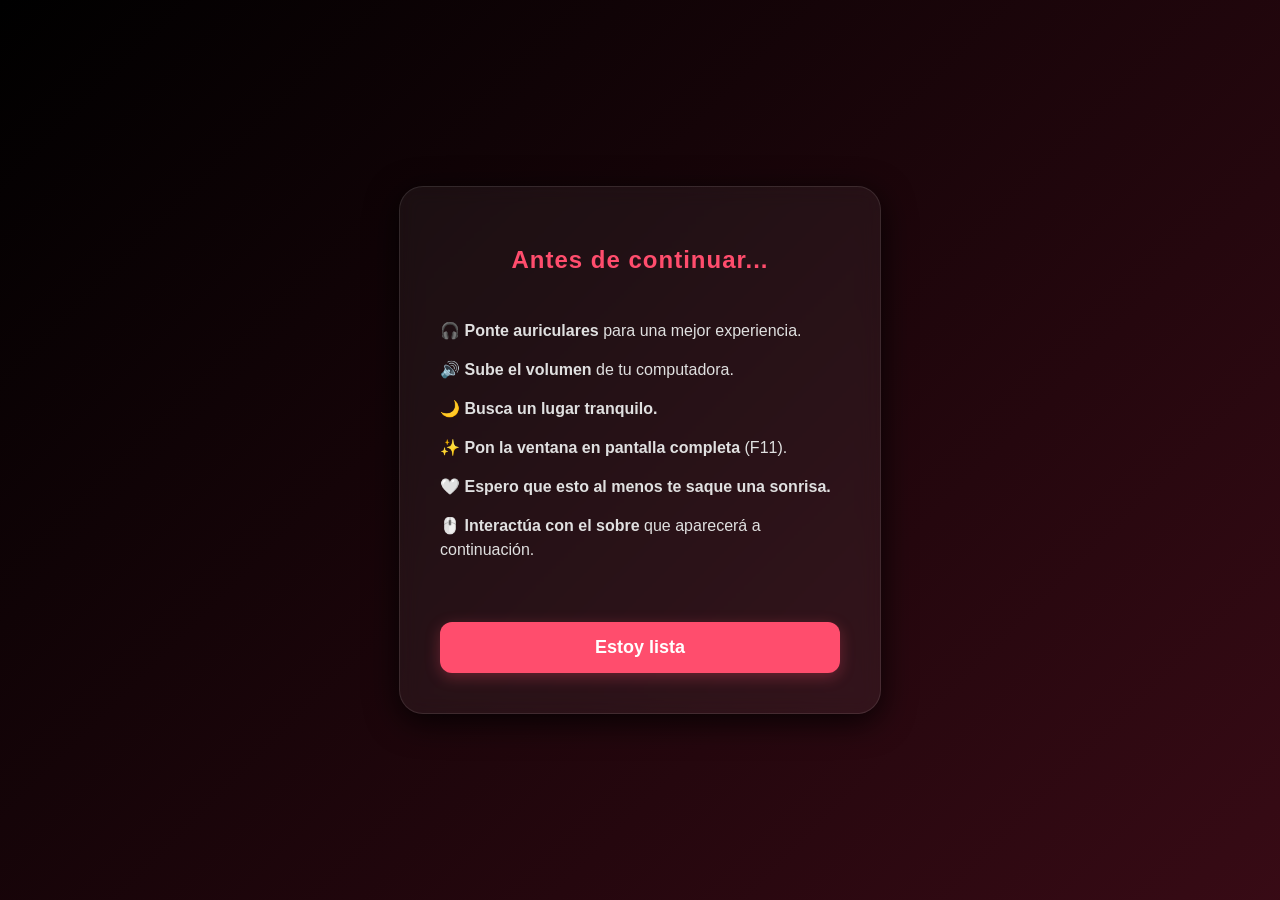
<file: Carta/previa.html>
<!DOCTYPE html>
<html lang="es">
<head>
<meta charset="UTF-8">
<meta name="viewport" content="width=device-width, initial-scale=1.0">
<title>Antes de empezar...</title>

<style>
body {
    margin: 0;
    min-height: 100dvh; /* 🔥 Ajuste dinámico para pantallas de celulares */
    background: linear-gradient(-45deg, #000000, #1a1a1a, #4a0e1c, #000000);
    background-size: 400% 400%;
    animation: gradientBG 15s ease infinite;
    color: white;
    font-family: 'Segoe UI', Tahoma, Geneva, Verdana, sans-serif;
    display: flex;
    justify-content: center;
    align-items: center;
    overflow: hidden;
}

@keyframes gradientBG {
    0% { background-position: 0% 50%; }
    50% { background-position: 100% 50%; }
    100% { background-position: 0% 50%; }
}

.container {
    max-width: 400px;
    width: 85%;
    padding: 40px;
    background: rgba(255, 255, 255, 0.05);
    backdrop-filter: blur(10px);
    -webkit-backdrop-filter: blur(10px);
    border-radius: 24px;
    border: 1px solid rgba(255, 255, 255, 0.1);
    box-shadow: 0 8px 32px 0 rgba(0, 0, 0, 0.8);
    text-align: center;
}

h2 {
    margin-bottom: 30px;
    color: #ff4d6d;
    font-size: 24px;
    letter-spacing: 1px;
}

.steps {
    text-align: left;
    display: inline-block;
    margin-bottom: 20px;
}

p {
    margin: 15px 0;
    font-size: 16px;
    color: #e0e0e0;
    line-height: 1.5;
}

button {
    margin-top: 25px;
    width: 100%;
    padding: 15px;
    font-size: 18px;
    font-weight: bold;
    background: #ff4d6d;
    border: none;
    border-radius: 12px;
    color: white;
    cursor: pointer;
    transition: transform 0.2s, background 0.3s;
    box-shadow: 0 4px 15px rgba(255, 77, 109, 0.3);
}

button:hover {
    background: #ff758f;
    transform: translateY(-2px);
}

button:active {
    transform: translateY(0);
}

/* ✨ ANIMACIÓN EN CASCADA */
.fade-up {
    opacity: 0;
    transform: translateY(20px);
    animation: fadeUp 0.8s forwards;
}

@keyframes fadeUp {
    to {
        opacity: 1;
        transform: translateY(0);
    }
}

/* Tiempos de aparición (cada línea tarda un poquito más) */
.delay-1 { animation-delay: 0.4s; }
.delay-2 { animation-delay: 1.2s; }
.delay-3 { animation-delay: 2.0s; }
.delay-4 { animation-delay: 2.8s; }
.delay-5 { animation-delay: 3.6s; }
.delay-6 { animation-delay: 4.4s; }
.delay-7 { animation-delay: 5.2s; }
.delay-8 { animation-delay: 6.0s; } /* El botón aparece al final */

</style>
</head>

<body>

<div class="container">
    <h2 class="fade-up delay-1">Antes de continuar... </h2>

    <div class="steps">
        <p class="fade-up delay-2">🎧 <b>Ponte auriculares</b> para una mejor experiencia.</p>
        <p class="fade-up delay-3">🔊 <b>Sube el volumen</b> de tu computadora.</p>
        <p class="fade-up delay-4">🌙 <b>Busca un lugar tranquilo.</b></p>
        <p class="fade-up delay-5">✨ <b>Pon la ventana en pantalla completa</b> (F11).</p>
        <p class="fade-up delay-6">🤍 <b>Espero que esto al menos te saque una sonrisa.</b></p>
        <p class="fade-up delay-7">🖱️ <b>Interactúa con el sobre</b> que aparecerá a continuación.</p>
    </div>

    <button class="fade-up delay-8" onclick="entrar()">Estoy lista</button>
</div>

<script>
function entrar() {
    window.location.href = "Sobre.html";
}
</script>

</body>
</html>
</file>
